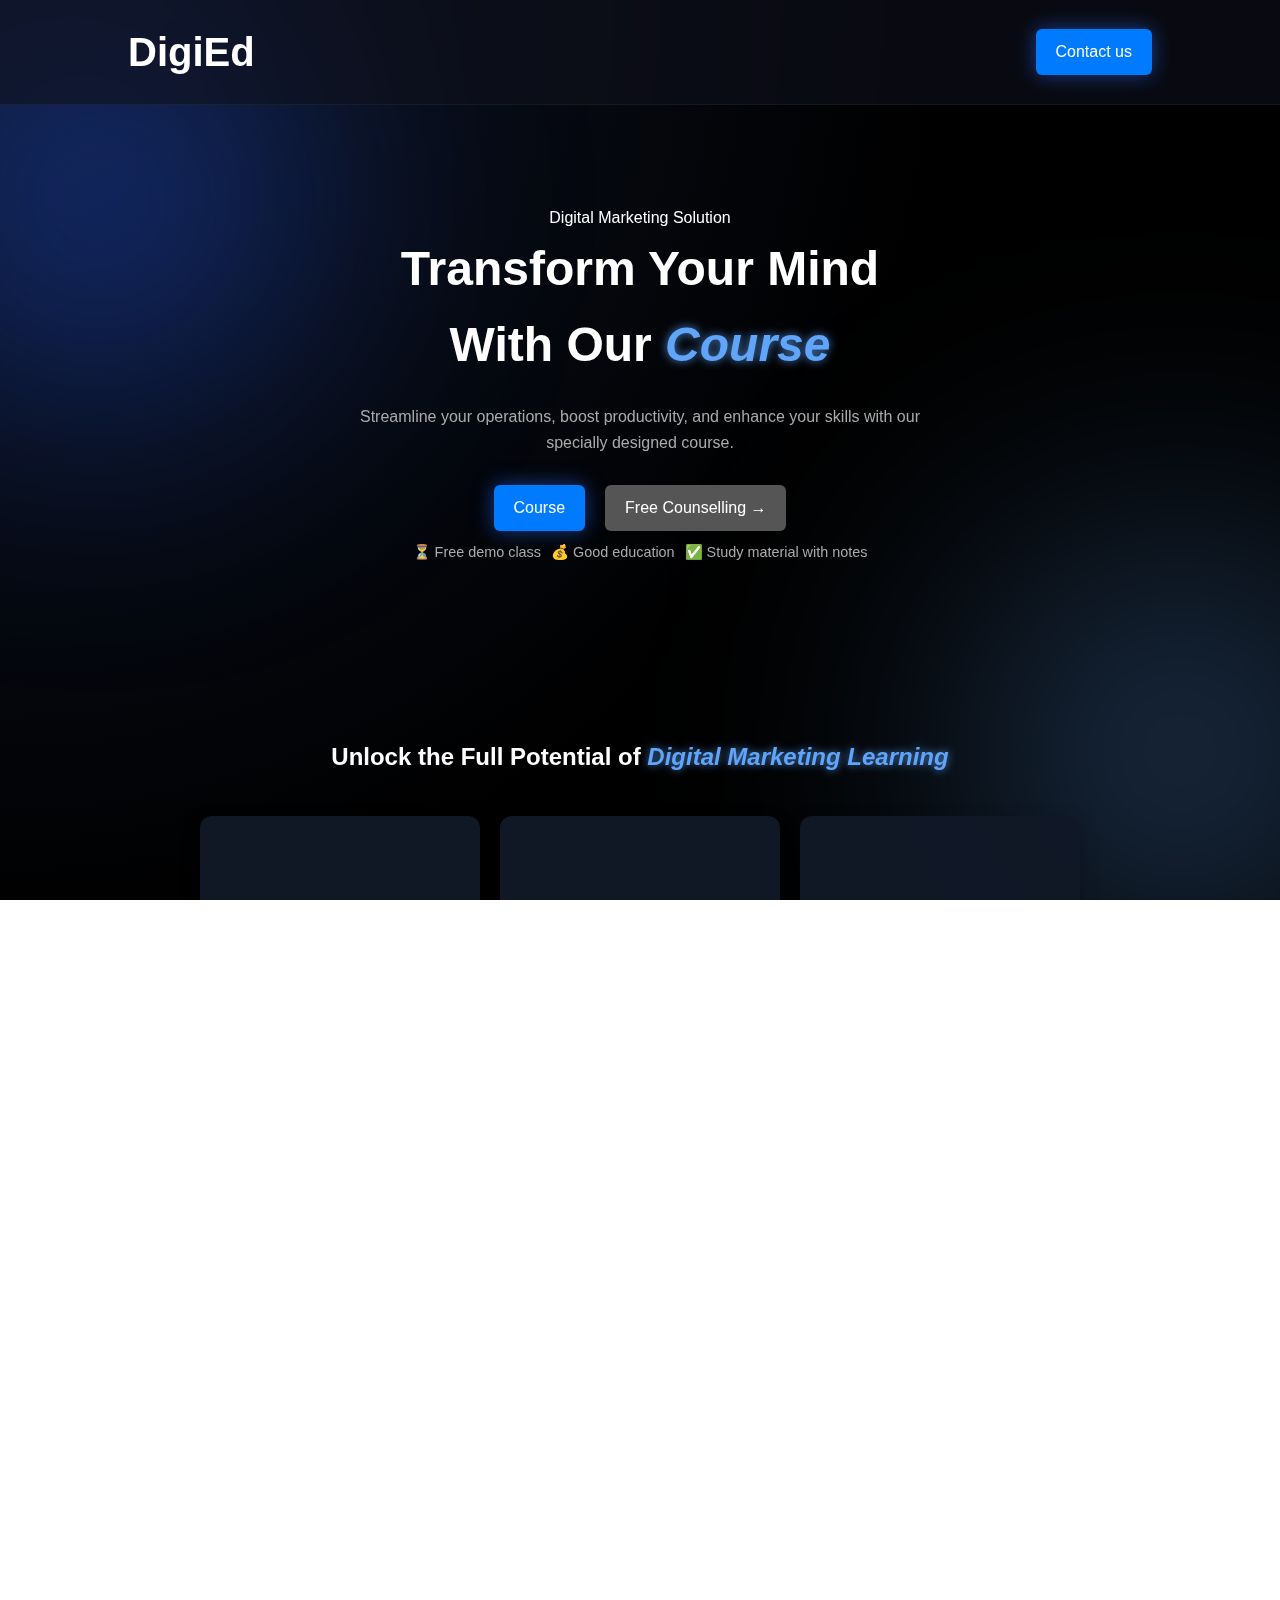
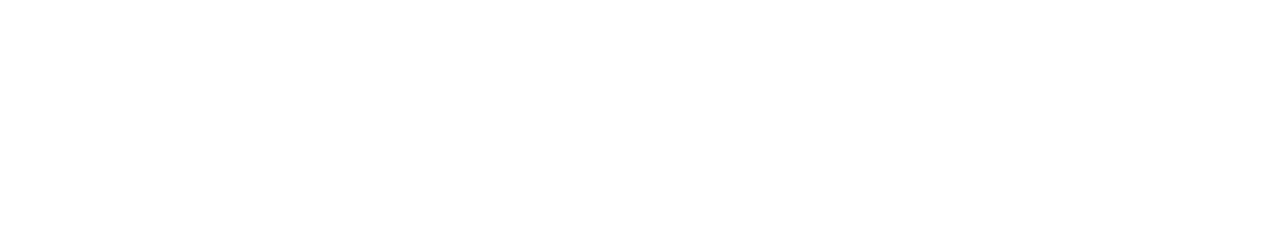
<file: index.html>
<!DOCTYPE html>
<html lang="en">
<head>
<meta charset="UTF-8">
<meta name="viewport" content="width=device-width, initial-scale=1.0">
<title>DigiEd</title>
<link rel="stylesheet" href="style.css">
</head>
<body>
<!-- Navbar -->
<header class="navbar">
<div class="logo">DigiEd</div>
<nav>
</nav>
<div class="nav-buttons">
<a href="contact.html" class="btn btn-primary">Contact us</a>
</div>
</header>
<!-- Hero Section -->
<section class="hero">
<p class="tag">Digital Marketing Solution</p>
<h1>Transform Your Mind <br> With Our <span>Course</span></h1>
<p class="subtitle">
      Streamline your operations, boost productivity, and enhance your skills 
      with our specially designed course.
</p>
<div class="hero-buttons">
<a href="notes.html" class="btn btn-primary" target="_blank">Course</a>
<a href="Free_Counselling.html" class="btn btn-secondary">Free Counselling →</a>
</div>
<div class="features">
<span>⏳ Free demo class</span>
<span>💰 Good education</span>
<span>✅ Study material with notes</span>
</div>
</section>
</section>
<!-- Companies -->
<section class="companies">
<p> </p> <!-- <p>Course starts at Rs.2999 only.</p> is removed-->
</div>
</section>
<!-- Features -->
<section class="info">
<h2>Unlock the Full Potential of <span>Digital Marketing Learning</span></h2>
  
  <div class="cards">
    
    <!-- Card 1 -->
    <div class="flip-card">
      <div class="flip-card-inner">
        <div class="flip-card-front">
          <h3>The Dream</h3>
        </div>
        <div class="flip-card-back">
          <div class="flip-content">
            <ul style="list-style-type: none; padding-left: 0; max-width: 400px;">
              <li style="margin-bottom: 10px; word-wrap: break-word;">
                Companies, startups, and even international clients are searching for people who can run ads, rank websites, and grow businesses online.
              </li>
              <li style="margin-bottom: 10px; word-wrap: break-word;">
                 Whether you want a job, side-income, or to grow your business — digital marketing is the fastest way to upgrade your career.
              </li>
              <li style="margin-bottom: 10px; word-wrap: break-word;">
                 Learn once. Earn forever.
              </li>
            </ul>
          </div>
        </div>
      </div>
    </div>

    <!-- Card 2 -->
    <div class="flip-card">
      <div class="flip-card-inner">
        <div class="flip-card-front">
          <h3>What You Get</h3>
        </div>
        <div class="flip-card-back">
          <div class="flip-content">
            <ul style="list-style-type: none; padding-left: 0; max-width: 400px;">
              <li style="margin-bottom: 10px;">Job-ready skills → Social Media, Insta Ads, Google Ads, SEO</li>
              <li style="margin-bottom: 10px;">Real projects → Campaigns to show employers</li>
              <li style="margin-bottom: 10px;">100% practical learning → No boring theory</li>
              <li style="margin-bottom: 10px;">Certificate → DigiEd Certificate</li>
              <li style="margin-bottom: 10px;">Job & freelance support → Resume, interview prep, client pitching</li>
            </ul>
          </div>
        </div>
      </div>
    </div>

    <!-- Card 3 -->
    <div class="flip-card">
      <div class="flip-card-inner">
        <div class="flip-card-front">
          <h3>Success Stories</h3>
        </div>
        <div class="flip-card-back">
          <div class="flip-content">
            <ul style="list-style-type: none; padding-left: 0; max-width: 400px;">
              <li style="margin-bottom: 10px;">“From ₹12k to ₹42k: How Mehul got a job in 2 months”</li>
              <li style="margin-bottom: 10px;">“Anjali works with a US client from home — earning in dollars”</li>
              <li style="margin-bottom: 10px;">“Arjun runs Insta ads for 5 businesses & makes more than his old salary”</li>
              <li style="margin-bottom: 10px;">Your story could be next.</li>
            </ul>
          </div>
        </div>
      </div>
    </div>

  </div>
</section>


<script>
  // Flip on tap for mobile
  document.querySelectorAll('.flip-card').forEach(card => {
    card.addEventListener('click', () => {
      card.classList.toggle('active');
    });
  });
</script>
</body>
</html>


<!-- Course Section -->
<section class="checkout-section">
  <h2>Enroll in Our Course</h2>
  <p>Get access to our Digital Marketing course.</p>
  <p>Get first Demo Class Free.</p>

  <!-- Enroll Button -->
  <button class="btn btn-primary" onclick="window.location.href='Enroll_now.html'">
    Enroll Now
  </button>
</section>

<script>
function showGpayDetails(btn) {
 btn.style.display = "none"; // hide the Pay Now button
 document.getElementById("gpayDetails").style.display = "block"; // show GPay details
}
</script>
</body>
<!-- Hidden checkout box -->
<!-- <div class="checkout-box" id="checkoutBox" style="display:none;">
<h3>Payment</h3>
<p>Click the button below to pay via GPay:</p>
Direct UPI Link for Google Pay -->
<!-- <a href="upi://pay?pa=7305510181@okaxis&pn=DigiEd&am=2999&cu=INR">
<button class="btn btn-primary" id="payNowBtn">Pay Now</button>
</a>
</div> -->
<!----now payment section added here //chirag-->
<!-- Checkout Box -->
<!-- <div class="checkout-box" id="checkoutBox" style="display:none; background:#0a1438; color:#fff; padding:20px; border-radius:12px; max-width:400px; margin:auto; text-align:center;">
  <h3>Payment</h3>
  <p>Click the button below to pay via GPay:</p>
  <button class="btn btn-primary" id="payNowBtn" onclick=showGpayDetails >Pay Now</button>
</div> -->

<!-- Payment Popup (Modal) -->
<div id="paymentPopup" style="display:none; position:fixed; top:0; left:0; width:100%; height:100%; background:rgba(0,0,0,0.7); backdrop-filter: blur(5px); z-index:1000; justify-content:center; align-items:center;">
  <div style="background:#111c44; color:#fff; padding:30px; border-radius:15px; width:90%; max-width:400px; text-align:center; box-shadow:0 0 20px rgba(0,0,0,0.5);">
    <h2>Confirm Payment</h2>
    <p>You will be redirected to <b>Google Pay</b> to pay:</p>
    <h3 style="color:#4cafef;">₹2999</h3>
    <p>UPI ID: <b>7305510181@okaxis</b></p>
    <div style="margin-top:20px;">
      <button onclick="proceedPayment()" style="padding:10px 20px; background:linear-gradient(90deg,#4facfe,#00f2fe); border:none; border-radius:8px; color:#fff; font-weight:bold; cursor:pointer;">Proceed</button>
      <button onclick="closePopup()" style="padding:10px 20px; background:#333; border:none; border-radius:8px; color:#fff; margin-left:10px; cursor:pointer;">Cancel</button>
    </div>
  </div>
</div>

<script>
  const payNowBtn = document.getElementById("payNowBtn");
  const popup = document.getElementById("paymentPopup");

  payNowBtn.addEventListener("click", function () {
    popup.style.display = "flex";
  });

  function closePopup() {
    popup.style.display = "none";
  }

  function proceedPayment() {
    // Redirect to UPI Link
    window.location.href = "upi://pay?pa=7305510181@okaxis&pn=DigiEd&am=2999&cu=INR";
  }
</script>
<!----new payment section ended here with js script //chirag-->
</div>
</section>
</div>
</section>
<script src="script.js"></script>
<!-- Footer -->
<footer class="footer">
<div class="footer-container">
<!-- Company Info -->
<div class="footer-about">
<h3>DigiEd</h3>
<p>
        Transforming businesses with new Digital Marketing Solution.  
        Streamline operations, boost productivity, and grow faster.
</p>
</div>
<!-- Contact -->
<div class="footer-contact">
<!-- <h4>Contact Us</h4>
<p>Email: support@equinox.com</p>
<p>Phone: +91 7305510181</p>
<p>Location: Delhi, India</p> -->
</div>
<!-- Social -->
<div class="footer-social">
</div>
</div>
<div class="footer-bottom">
<p>© 2025 DigiEd. All Rights Reserved. | <a href="privacy-policy.html">Privacy Policy</a></p>
</div>
</footer>
<script>
function showCheckout() {
 document.getElementById("checkoutBox").style.display = "block";
}
function showGpay() {
 document.getElementById("gpayNumber").style.display = "block";
}
</script>
 <!-- Payment Popup -->
<div id="paymentPopup" class="popup">
<div class="popup-content">
<span class="close-btn" onclick="closePopup()">&times;</span>
<h3>Pay via GPay</h3>
<p>📱 GPay Number: <b>+91 7305510181</b></p>
<a href="upi://pay?pa=7305510181@okaxis&pn=DigiEd&am=2999&cu=INR">
<button class="btn btn-secondary">Open in GPay</button>
</a>
</div>
</a>
</div>
</div>
</body>
</html>
</file>
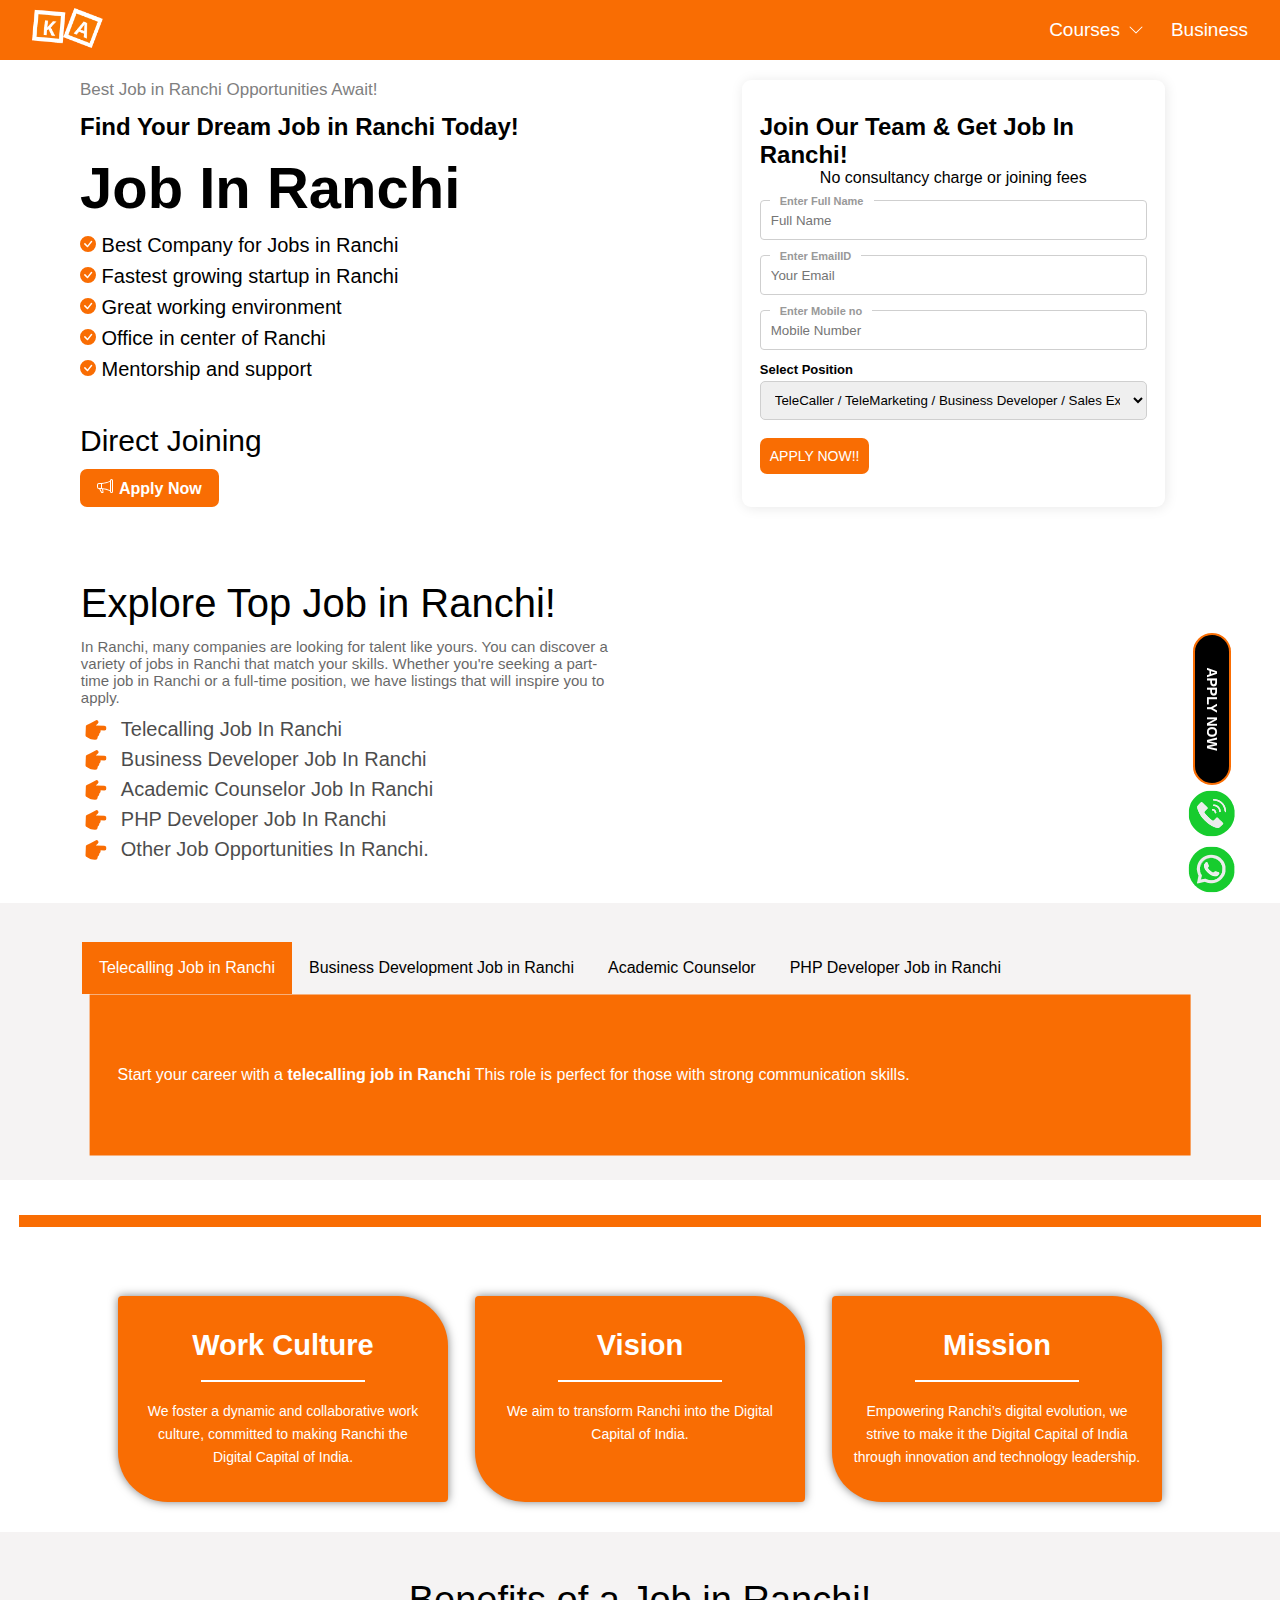
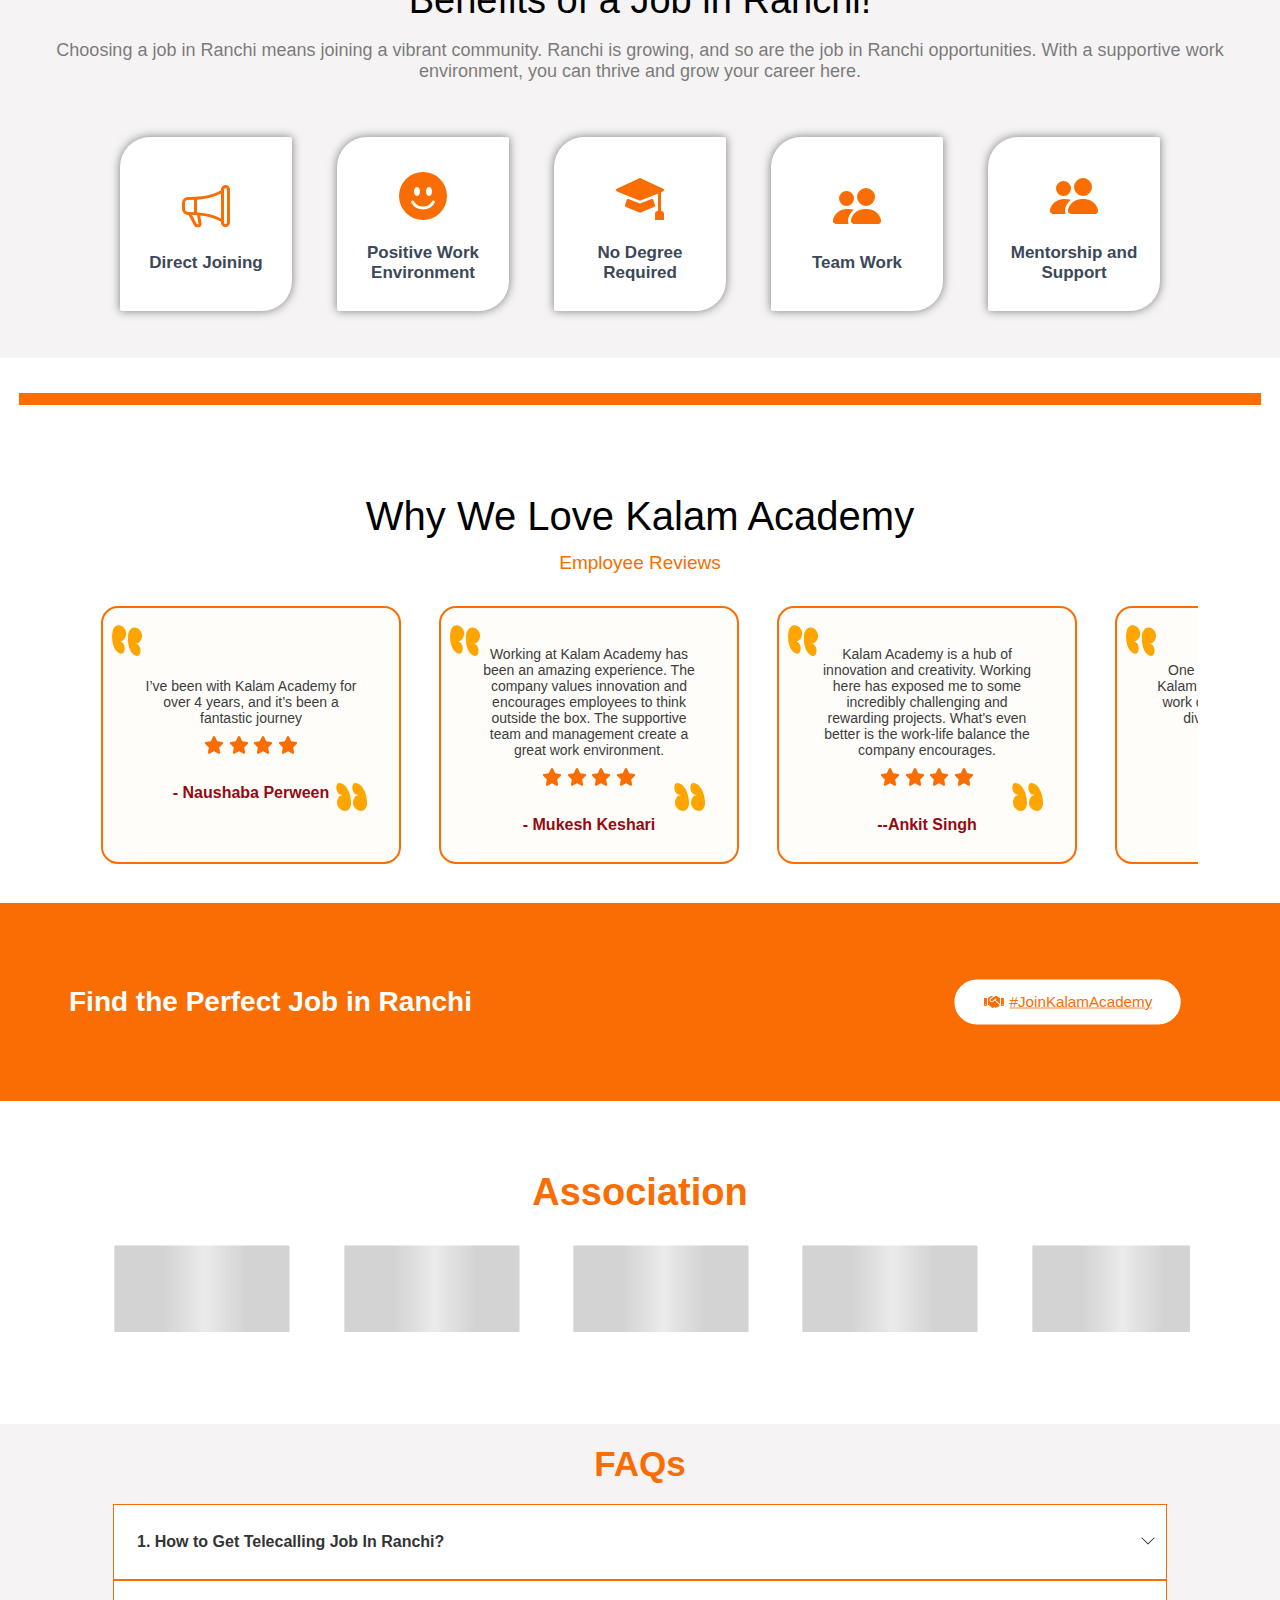
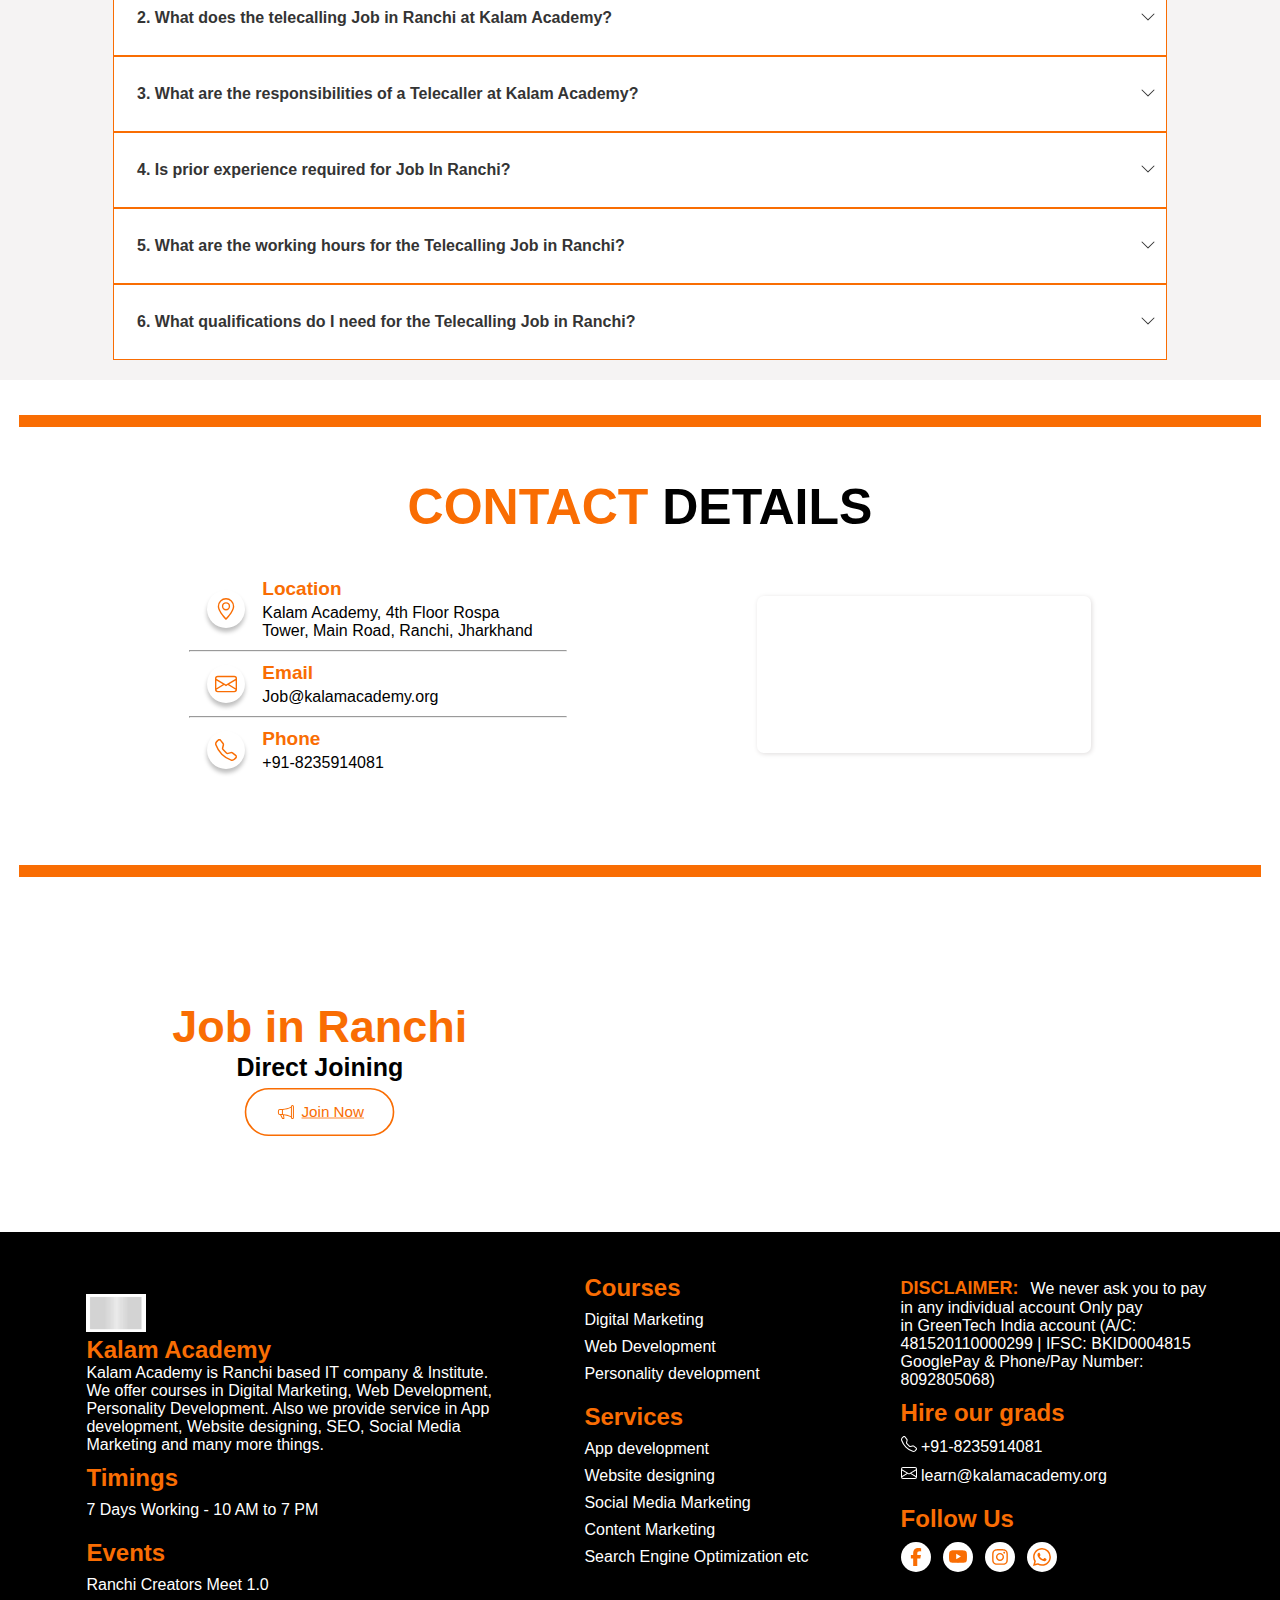
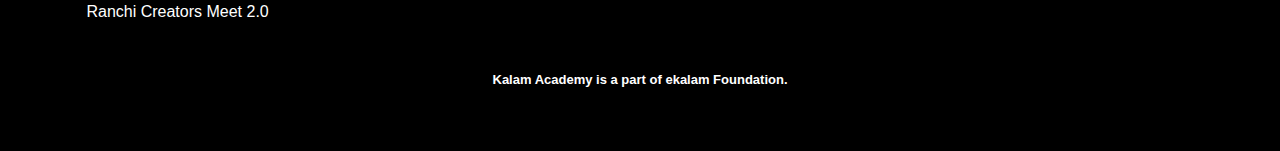
<file: best-job-in-ranchi/index.html>
<!DOCTYPE html>
<html lang="en">

<!-- Mirrored from www.kalamacademy.org/best-job-in-ranchi/ by HTTrack Website Copier/3.x [XR&CO'2014], Sat, 02 Aug 2025 18:22:44 GMT -->
<head>
    <meta charset="UTF-8">
    <meta name="viewport" content="width=device-width, initial-scale=1.0">
    <title>Job in Ranchi | 250+ Jobs for Freshers (Direct Joining)</title>
   <meta name="title" content="Job in Ranchi | 250+ Jobs for Freshers (Direct Joining)" />
   <meta name="keywords" content="Job in Ranchi">
	<meta name="description" content="Job in Ranchi? We are hiring for: Telecalling Job in Ranchi Business developer Job in Ranchi Academic Counselor Job in Ranchi PHP Developer Job in Ranchi Other Kind of Job in Ranchi" />
    <link rel="icon" type="image/x-icon" href="../Assests/img/kalam_header_logo.png">
    <link rel="preload" href="index.css" as="style" onload="this.onload=null;this.rel='stylesheet'">
      <noscript><link rel="stylesheet" href="index.css"></noscript>
    <link rel="stylesheet" href="index.css">
    <link rel="dns-prefetch" href="https://fonts.googleapis.com/">
    <link rel="dns-prefetch" href="https://fonts.gstatic.com/" crossorigin>
    <link rel="dns-prefetch" href="https://fonts.googleapis.com/css2?family=DM+Sans:ital,opsz,wght@0,9..40,100..1000;1,9..40,100..1000&amp;display=swap" rel="stylesheet">
    <script src="https://www.youtube.com/iframe_api" defer></script>
    <script type="application/ld+json">
    {
      "@context" : "https://schema.org/",
      "@type" : "JobPosting",
      "title" : "Job In Ranchi",
      "description" : "<p>Best job in Ranchi opportunities await! Apply for top jobs in Ranchi today @ Kalam Academy Ranchi.</p>",
      "identifier": {
        "@type": "PropertyValue",
        "name": "Kalam Academy",
        "value": "1234567"
      },
      "datePosted" : "2024-10-25",
      "validThrough" : "2024-11-25",
      "employmentType" : "Full Time",
      "hiringOrganization" : {
        "@type" : "Organization",
        "name" : "Kalam Academy",
        "sameAs" : "https://kalamacademy.org/job-in-ranchi/",
        "logo" : "https://kalamacademy.org/Assests/img/kalam_header_logo.png"
      },
      "jobLocation": {
      "@type": "Place",
        "address": {
        "@type": "PostalAddress",
        "streetAddress": "Kalam Academy 4th floor Roshpa Tower Main Road Ranchi",
        "addressLocality": "Main Road",
        "addressRegion": "Ranchi",
        "postalCode": "834001",
        "addressCountry": "IN"
        }
      },
      "baseSalary": {
        "@type": "MonetaryAmount",
        "currency": "INR",
        "value": {
          "@type": "QuantitativeValue",
          "minValue": "8500",
          "maxValue": "35600",
          "unitText": "Monthly"
        }
      }
    }
    </script>

    
    <script type="application/ld+json">
    {
      "@context" : "https://schema.org/",
      "@type" : "JobPosting",
      "title" : "Tele Caller Job In Ranchi",
      "description" : "Looking for telecaller jobs in Ranchi? Join our dynamic team at Kalam Academy and engage in meaningful work helping clients understand our services. We’re hiring motivated individuals with strong communication skills who are eager to grow in a supportive environment. Apply today for a rewarding telecalling role with competitive pay, career development opportunities, and a chance to make a difference.",
      "identifier": {
        "@type": "PropertyValue",
        "name": "Kalam Academy",
        "value": "1234567"
      },
      "datePosted" : "2024-10-25",
      "validThrough" : "2024-11-25",
      "employmentType" : "Full Time",
      "hiringOrganization" : {
        "@type" : "Organization",
        "name" : "Kalam Academy",
        "sameAs" : "https://kalamacademy.org/job-in-ranchi/",
        "logo" : "https://kalamacademy.org/Assests/img/kalam_header_logo.png"
      },
      "jobLocation": {
      "@type": "Place",
        "address": {
        "@type": "PostalAddress",
        "streetAddress": "Kalam Academy 4th floor Roshpa Tower Main Road Ranchi",
        "addressLocality": "Main Road",
        "addressRegion": "Ranchi",
        "postalCode": "834001",
        "addressCountry": "IN"
        }
      },
      "baseSalary": {
        "@type": "MonetaryAmount",
        "currency": "INR",
        "value": {
          "@type": "QuantitativeValue",
          "minValue": "8000",
          "maxValue": "36500",
          "unitText": "Monthly"
        }
      }
    }
    </script>
    
     <script type="application/ld+json">
    {
      "@context" : "https://schema.org/",
      "@type" : "JobPosting",
      "title" : "Receptionist Job in Ranchi",
      "description" : "Explore rewarding receptionist jobs in Ranchi with Kalam Academy. We’re looking for friendly, organized, and dedicated individuals to manage front desk duties and provide excellent customer service. If you have strong communication skills and enjoy interacting with people, apply now to join a growing team with opportunities for career advancement. Discover a fulfilling receptionist role in Ranchi with competitive pay and a supportive work environment.",
      "identifier": {
        "@type": "PropertyValue",
        "name": "Kalam Academy",
        "value": "1234567"
      },
      "datePosted" : "2024-10-25",
      "validThrough" : "2024-11-25",
      "employmentType" : "Full Time",
      "hiringOrganization" : {
        "@type" : "Organization",
        "name" : "Kalam Academy",
        "sameAs" : "https://kalamacademy.org/job-in-ranchi/",
        "logo" : "https://kalamacademy.org/Assests/img/kalam_header_logo.png"
      },
      "jobLocation": {
      "@type": "Place",
        "address": {
        "@type": "PostalAddress",
        "streetAddress": "Kalam Academy 4th floor Roshpa Tower Main Road Ranchi",
        "addressLocality": "Main Road",
        "addressRegion": "Ranchi",
        "postalCode": "834001",
        "addressCountry": "IN"
        }
      },
      "baseSalary": {
        "@type": "MonetaryAmount",
        "currency": "INR",
        "value": {
          "@type": "QuantitativeValue",
          "minValue": "8000",
          "maxValue": "15000",
          "unitText": "Monthly"
        }
      }
    }
    </script>
    
     <script type="application/ld+json">
    {
      "@context" : "https://schema.org/",
      "@type" : "JobPosting",
      "title" : "Admission counselor jobs in Ranchi",
      "description" : "Explore rewarding receptionist jobs in Ranchi with Kalam Academy. We’re looking for friendly, organized, and dedicated individuals to manage front desk duties and provide excellent customer service. If you have strong communication skills and enjoy interacting with people, apply now to join a growing team with opportunities for career advancement. Discover a fulfilling receptionist role in Ranchi with competitive pay and a supportive work environment.",
      "identifier": {
        "@type": "PropertyValue",
        "name": "Kalam Academy",
        "value": "1234567"
      },
      "datePosted" : "2024-10-25",
      "validThrough" : "2024-11-25",
      "employmentType" : "Full Time",
      "hiringOrganization" : {
        "@type" : "Organization",
        "name" : "Kalam Academy",
        "sameAs" : "https://kalamacademy.org/job-in-ranchi/",
        "logo" : "https://kalamacademy.org/Assests/img/kalam_header_logo.png"
      },
      "jobLocation": {
      "@type": "Place",
        "address": {
        "@type": "PostalAddress",
        "streetAddress": "Kalam Academy 4th floor Roshpa Tower Main Road Ranchi",
        "addressLocality": "Main Road",
        "addressRegion": "Ranchi",
        "postalCode": "834001",
        "addressCountry": "IN"
        }
      },
      "baseSalary": {
        "@type": "MonetaryAmount",
        "currency": "INR",
        "value": {
          "@type": "QuantitativeValue",
          "minValue": "8000",
          "maxValue": "20000",
          "unitText": "Monthly"
        }
      }
    }
    </script>
    
    
  </head>
<body>
    <div class="main">
      <div class="kalam_navbar">
        <div class="kalam_nav1">
          <a aria-label="ancor_page" href="../index.html"><img class="" loading="lazy" decoding="async" src="../Assests/img/kalam_header_logo.png" data-src="../Assests/img/kalam_header_logo.png" alt="Best Web Development Course In Ranchi"></a> 
        </div>
        <div class="kalam_nav2">
              <div class="dropdown nav1">
                <button class="dropbtn">Courses <svg xmlns="http://www.w3.org/2000/svg" width="16" height="16" fill="currentColor" class="bi bi-chevron-down" viewBox="0 0 16 16">
                  <path fill-rule="evenodd" d="M1.646 4.646a.5.5 0 0 1 .708 0L8 10.293l5.646-5.647a.5.5 0 0 1 .708.708l-6 6a.5.5 0 0 1-.708 0l-6-6a.5.5 0 0 1 0-.708"></path>
                </svg></button>
                <div class="dropdown-content">
                  <a aria-label="ancor_page" href="../web-development-course-in-ranchi/index.html">Web development</a>
                  <a aria-label="ancor_page" href="../digital-marketing-course-in-ranchi/index.html">Digital marketing</a>
                </div>
              </div>
            <a aria-label="ancor_page" href="../business/index.html">Business</a>
           
        </div>
    </div>
                
        <div class="first_hero_content" >
          <div class="first_left_hero">
            <small>Best Job in Ranchi Opportunities Await!</small>
            <h3> Find Your Dream Job in Ranchi Today!</h3>
            <h1>Job In Ranchi</h1>
            <div class="left-center-sec">
              <p><svg xmlns="http://www.w3.org/2000/svg" width="16" height="16" fill="currentColor" class="bi bi-check-circle-fill" viewBox="0 0 16 16">
                  <path d="M16 8A8 8 0 1 1 0 8a8 8 0 0 1 16 0m-3.97-3.03a.75.75 0 0 0-1.08.022L7.477 9.417 5.384 7.323a.75.75 0 0 0-1.06 1.06L6.97 11.03a.75.75 0 0 0 1.079-.02l3.992-4.99a.75.75 0 0 0-.01-1.05z"/>
                </svg> Best Company for Jobs in Ranchi</p>
                          <p><svg xmlns="http://www.w3.org/2000/svg" width="16" height="16" fill="currentColor" class="bi bi-check-circle-fill" viewBox="0 0 16 16">
                  <path d="M16 8A8 8 0 1 1 0 8a8 8 0 0 1 16 0m-3.97-3.03a.75.75 0 0 0-1.08.022L7.477 9.417 5.384 7.323a.75.75 0 0 0-1.06 1.06L6.97 11.03a.75.75 0 0 0 1.079-.02l3.992-4.99a.75.75 0 0 0-.01-1.05z"/>
                </svg> Fastest growing startup in Ranchi</p>
                          <p><svg xmlns="http://www.w3.org/2000/svg" width="16" height="16" fill="currentColor" class="bi bi-check-circle-fill" viewBox="0 0 16 16">
                  <path d="M16 8A8 8 0 1 1 0 8a8 8 0 0 1 16 0m-3.97-3.03a.75.75 0 0 0-1.08.022L7.477 9.417 5.384 7.323a.75.75 0 0 0-1.06 1.06L6.97 11.03a.75.75 0 0 0 1.079-.02l3.992-4.99a.75.75 0 0 0-.01-1.05z"/>
                </svg> Great working environment</p>
                          <p><svg xmlns="http://www.w3.org/2000/svg" width="16" height="16" fill="currentColor" class="bi bi-check-circle-fill" viewBox="0 0 16 16">
                  <path d="M16 8A8 8 0 1 1 0 8a8 8 0 0 1 16 0m-3.97-3.03a.75.75 0 0 0-1.08.022L7.477 9.417 5.384 7.323a.75.75 0 0 0-1.06 1.06L6.97 11.03a.75.75 0 0 0 1.079-.02l3.992-4.99a.75.75 0 0 0-.01-1.05z"/>
                </svg> Office in center of Ranchi</p>
                          <p><svg xmlns="http://www.w3.org/2000/svg" width="16" height="16" fill="currentColor" class="bi bi-check-circle-fill" viewBox="0 0 16 16">
                  <path d="M16 8A8 8 0 1 1 0 8a8 8 0 0 1 16 0m-3.97-3.03a.75.75 0 0 0-1.08.022L7.477 9.417 5.384 7.323a.75.75 0 0 0-1.06 1.06L6.97 11.03a.75.75 0 0 0 1.079-.02l3.992-4.99a.75.75 0 0 0-.01-1.05z"/>
                </svg> Mentorship and support</p> 
            </div>
            <div class="left_bottom_last_sec">
              <h2>Direct Joining</h2>
              <a href="#job-in-ranchi"><svg xmlns="http://www.w3.org/2000/svg" width="16" height="16" fill="currentColor" class="bi bi-megaphone" viewBox="0 0 16 16">
                <path d="M13 2.5a1.5 1.5 0 0 1 3 0v11a1.5 1.5 0 0 1-3 0v-.214c-2.162-1.241-4.49-1.843-6.912-2.083l.405 2.712A1 1 0 0 1 5.51 15.1h-.548a1 1 0 0 1-.916-.599l-1.85-3.49-.202-.003A2.014 2.014 0 0 1 0 9V7a2.02 2.02 0 0 1 1.992-2.013 75 75 0 0 0 2.483-.075c3.043-.154 6.148-.849 8.525-2.199zm1 0v11a.5.5 0 0 0 1 0v-11a.5.5 0 0 0-1 0m-1 1.35c-2.344 1.205-5.209 1.842-8 2.033v4.233q.27.015.537.036c2.568.189 5.093.744 7.463 1.993zm-9 6.215v-4.13a95 95 0 0 1-1.992.052A1.02 1.02 0 0 0 1 7v2c0 .55.448 1.002 1.006 1.009A61 61 0 0 1 4 10.065m-.657.975 1.609 3.037.01.024h.548l-.002-.014-.443-2.966a68 68 0 0 0-1.722-.082z"/>
              </svg>Apply Now</a>
            </div>
          </div>
          <div id="job-in-ranchi"></div>
          <div class="first_right_hero">
            <h2>Join Our Team & Get Job In Ranchi!</h2>
            <p>No consultancy charge or joining fees</p>
            <form id="frm_job">
              <div class="right_form_inp form-item">
                <input type="text" id="full_name" placeholder="Full Name">
                <label for="full_name">Enter Full Name</label>
              </div>
              <div class="right_form_inp form-item">
                <input type="email" id="User_Email" placeholder="Your Email">
                <label for="User_Email">Enter EmailID</label>
              </div>
              <div class="right_form_inp form-item">
                <input type="text" id="User_Phone" placeholder="Mobile Number">
                <label for="User_Phone">Enter Mobile no</label>
              </div>
              <div class="right_form_inp select_form">
                <label for="post">Select Position</label>
                <select id="job_post">
                      <option value="TeleCaller  TeleMarketing  Business Developer  Sales Executive" selected="selected">TeleCaller / TeleMarketing / Business Developer / Sales Executive</option>                          
                      <option value="Team Leader  Call Quality Analyst">Team Leader / Call Quality Analyst</option>                          
                      <option value="Sr PHP Developer / Jr PHP Developer / Intern PHP Developer">Sr PHP Developer / Jr PHP Developer / Intern PHP Developer</option>                          
                      <option value="Female Receptionist  Female Academic Counsellor  Female Front Office Executive ">Female Receptionist / Female Academic Counsellor / Female Front Office Executive </option>                        
                      <option value="Other Office Job ">Other Office Job </option>            
                </select>
              </div>
              <div class="right_form_btn">
                <button type="submit" id="frmButton">APPLY NOW!!</button>
              </div>
            </form>
          </div>
        </div>
        <div class="second_info_section">
          <div class="second_info_left">
            <h2>Explore Top Job in Ranchi!</h2>
            <h3>In Ranchi, many companies are looking for talent like yours. You can discover a variety of <b>jobs in Ranchi</b> that match your skills. Whether you're seeking a part-time <b>job in Ranchi</b> or a full-time position, we have listings that will inspire you to apply.</h3>
            <div class="second_info_item">
              <div class="second_info_item1">
                <svg xmlns="http://www.w3.org/2000/svg" width="16" height="16" fill="currentColor" class="bi bi-hand-index-thumb-fill" viewBox="0 0 16 16">
                  <path d="M8.5 1.75v2.716l.047-.002c.312-.012.742-.016 1.051.046.28.056.543.18.738.288.273.152.456.385.56.642l.132-.012c.312-.024.794-.038 1.158.108.37.148.689.487.88.716q.113.137.195.248h.582a2 2 0 0 1 1.99 2.199l-.272 2.715a3.5 3.5 0 0 1-.444 1.389l-1.395 2.441A1.5 1.5 0 0 1 12.42 16H6.118a1.5 1.5 0 0 1-1.342-.83l-1.215-2.43L1.07 8.589a1.517 1.517 0 0 1 2.373-1.852L5 8.293V1.75a1.75 1.75 0 0 1 3.5 0"/>
                </svg>
                <p>Telecalling Job in Ranchi</p>
              </div>
              <div class="second_info_item1">
                <svg xmlns="http://www.w3.org/2000/svg" width="16" height="16" fill="currentColor" class="bi bi-hand-index-thumb-fill" viewBox="0 0 16 16">
                  <path d="M8.5 1.75v2.716l.047-.002c.312-.012.742-.016 1.051.046.28.056.543.18.738.288.273.152.456.385.56.642l.132-.012c.312-.024.794-.038 1.158.108.37.148.689.487.88.716q.113.137.195.248h.582a2 2 0 0 1 1.99 2.199l-.272 2.715a3.5 3.5 0 0 1-.444 1.389l-1.395 2.441A1.5 1.5 0 0 1 12.42 16H6.118a1.5 1.5 0 0 1-1.342-.83l-1.215-2.43L1.07 8.589a1.517 1.517 0 0 1 2.373-1.852L5 8.293V1.75a1.75 1.75 0 0 1 3.5 0"/>
                </svg>
                <p>Business developer Job in Ranchi</p>
              </div>
              <div class="second_info_item1">
                <svg xmlns="http://www.w3.org/2000/svg" width="16" height="16" fill="currentColor" class="bi bi-hand-index-thumb-fill" viewBox="0 0 16 16">
                  <path d="M8.5 1.75v2.716l.047-.002c.312-.012.742-.016 1.051.046.28.056.543.18.738.288.273.152.456.385.56.642l.132-.012c.312-.024.794-.038 1.158.108.37.148.689.487.88.716q.113.137.195.248h.582a2 2 0 0 1 1.99 2.199l-.272 2.715a3.5 3.5 0 0 1-.444 1.389l-1.395 2.441A1.5 1.5 0 0 1 12.42 16H6.118a1.5 1.5 0 0 1-1.342-.83l-1.215-2.43L1.07 8.589a1.517 1.517 0 0 1 2.373-1.852L5 8.293V1.75a1.75 1.75 0 0 1 3.5 0"/>
                </svg>
                <p>Academic Counselor Job in Ranchi</p>
              </div>
              <div class="second_info_item1">
                <svg xmlns="http://www.w3.org/2000/svg" width="16" height="16" fill="currentColor" class="bi bi-hand-index-thumb-fill" viewBox="0 0 16 16">
                <path d="M8.5 1.75v2.716l.047-.002c.312-.012.742-.016 1.051.046.28.056.543.18.738.288.273.152.456.385.56.642l.132-.012c.312-.024.794-.038 1.158.108.37.148.689.487.88.716q.113.137.195.248h.582a2 2 0 0 1 1.99 2.199l-.272 2.715a3.5 3.5 0 0 1-.444 1.389l-1.395 2.441A1.5 1.5 0 0 1 12.42 16H6.118a1.5 1.5 0 0 1-1.342-.83l-1.215-2.43L1.07 8.589a1.517 1.517 0 0 1 2.373-1.852L5 8.293V1.75a1.75 1.75 0 0 1 3.5 0"/>
              </svg>
                <p>PHP Developer Job in Ranchi</p>
              </div>
              <div class="second_info_item1">
                <svg xmlns="http://www.w3.org/2000/svg" width="16" height="16" fill="currentColor" class="bi bi-hand-index-thumb-fill" viewBox="0 0 16 16">
                  <path d="M8.5 1.75v2.716l.047-.002c.312-.012.742-.016 1.051.046.28.056.543.18.738.288.273.152.456.385.56.642l.132-.012c.312-.024.794-.038 1.158.108.37.148.689.487.88.716q.113.137.195.248h.582a2 2 0 0 1 1.99 2.199l-.272 2.715a3.5 3.5 0 0 1-.444 1.389l-1.395 2.441A1.5 1.5 0 0 1 12.42 16H6.118a1.5 1.5 0 0 1-1.342-.83l-1.215-2.43L1.07 8.589a1.517 1.517 0 0 1 2.373-1.852L5 8.293V1.75a1.75 1.75 0 0 1 3.5 0"/>
                </svg>
                <p>Other Job Opportunities in Ranchi.</p>
              </div>
            </div>
          </div>
          <div class="second_info_right">
            <div id="player1"></div>
            <!-- <iframe width="560" height="315" src="https://www.youtube.com/embed/Qb-K8XaC6FM?si=QdqdblxEy9GA9WEQ" title="YouTube video player" frameborder="0" allow="accelerometer; autoplay; clipboard-write; encrypted-media; gyroscope; picture-in-picture; web-share" referrerpolicy="strict-origin-when-cross-origin" allowfullscreen></iframe> -->
          </div>
        </div>
        <div class="third_info_section">
          <div class="third_info_tabs">
            <input type="radio" id="tab1" name="tab-group" checked>
            <label for="tab1">Telecalling Job in Ranchi</label>
            <div class="tab_item tab_item1">
              <p>
                Start your career with a <b>telecalling job in Ranchi</b> This role is perfect for those with strong communication skills.
              </p>
            </div>
          </div>
          <div class="third_info_tabs">
            <input type="radio" id="tab2" name="tab-group">
            <label for="tab2">Business Development Job in Ranchi</label>
            <div class="tab_item tab_item2">
              <p>Become a Business Developer and contribute to our growth. A <b>business development job in Ranchi</b> is waiting for you!</p>
            </div>
          </div>
          <div class="third_info_tabs">
            <input type="radio" id="tab3" name="tab-group">
            <label for="tab3">Academic Counselor</label>
            <div class="tab_item tab_item3">
              <p>Do you believe in the power of education and mentorship?</p>
            </div>
          </div>
          <div class="third_info_tabs">
            <input type="radio" id="tab4" name="tab-group">
            <label for="tab4">PHP Developer Job in Ranchi</label>
            <div class="tab_item tab_item4">
              <p>If you’re skilled in programming, a <b>PHP developer job in Ranchi</b> is an excellent opportunity to showcase your talent.</p>
            </div>
          </div>
        </div>
        <div class="rectangle"></div>
        <div class="fourth_info_section">
          <div class="fourth_info_box">
            <h2>Work Culture</h2>
            <div class="line"></div>
            <p>We foster a dynamic and collaborative work culture, committed to making Ranchi the Digital Capital of India.</p>
          </div>
          <div class="fourth_info_box">
            <h2>Vision</h2>
            <div class="line"></div>
            <p>We aim to transform Ranchi into the Digital Capital of India.</p>
          </div>
          <div class="fourth_info_box">
            <h2>Mission</h2>
            <div class="line"></div>
            <p>Empowering Ranchi’s digital evolution, we strive to make it the Digital Capital of India through innovation and technology leadership.</p>
          </div>
        </div>
        <div class="fifth_info_section">
          <h2>Benefits of a Job in Ranchi!</h2>
          <h3>Choosing a <b>job in Ranchi</b> means joining a vibrant community. Ranchi is growing, and so are the <b>job in Ranchi</b> opportunities. With a supportive work environment, you can thrive and grow your career here.
          </h3>
       
          <div class="fifth_info_box_section">
            <div class="fifth_info_box">
              <svg xmlns="http://www.w3.org/2000/svg" width="16" height="16" fill="currentColor" class="bi bi-megaphone" viewBox="0 0 16 16">
                <path d="M13 2.5a1.5 1.5 0 0 1 3 0v11a1.5 1.5 0 0 1-3 0v-.214c-2.162-1.241-4.49-1.843-6.912-2.083l.405 2.712A1 1 0 0 1 5.51 15.1h-.548a1 1 0 0 1-.916-.599l-1.85-3.49-.202-.003A2.014 2.014 0 0 1 0 9V7a2.02 2.02 0 0 1 1.992-2.013 75 75 0 0 0 2.483-.075c3.043-.154 6.148-.849 8.525-2.199zm1 0v11a.5.5 0 0 0 1 0v-11a.5.5 0 0 0-1 0m-1 1.35c-2.344 1.205-5.209 1.842-8 2.033v4.233q.27.015.537.036c2.568.189 5.093.744 7.463 1.993zm-9 6.215v-4.13a95 95 0 0 1-1.992.052A1.02 1.02 0 0 0 1 7v2c0 .55.448 1.002 1.006 1.009A61 61 0 0 1 4 10.065m-.657.975 1.609 3.037.01.024h.548l-.002-.014-.443-2.966a68 68 0 0 0-1.722-.082z"></path>
              </svg>
              <p>Direct Joining</p>
            </div>
            <div class="fifth_info_box">
              <svg xmlns="http://www.w3.org/2000/svg" width="16" height="16" fill="currentColor" class="bi bi-emoji-smile-fill" viewBox="0 0 16 16">
                <path d="M8 16A8 8 0 1 0 8 0a8 8 0 0 0 0 16M7 6.5C7 7.328 6.552 8 6 8s-1-.672-1-1.5S5.448 5 6 5s1 .672 1 1.5M4.285 9.567a.5.5 0 0 1 .683.183A3.5 3.5 0 0 0 8 11.5a3.5 3.5 0 0 0 3.032-1.75.5.5 0 1 1 .866.5A4.5 4.5 0 0 1 8 12.5a4.5 4.5 0 0 1-3.898-2.25.5.5 0 0 1 .183-.683M10 8c-.552 0-1-.672-1-1.5S9.448 5 10 5s1 .672 1 1.5S10.552 8 10 8"/>
              </svg>
              <p>Positive Work Environment</p>
            </div>
            <div class="fifth_info_box">
              <svg xmlns="http://www.w3.org/2000/svg" width="16" height="16" fill="currentColor" class="bi bi-mortarboard-fill" viewBox="0 0 16 16">
                <path d="M8.211 2.047a.5.5 0 0 0-.422 0l-7.5 3.5a.5.5 0 0 0 .025.917l7.5 3a.5.5 0 0 0 .372 0L14 7.14V13a1 1 0 0 0-1 1v2h3v-2a1 1 0 0 0-1-1V6.739l.686-.275a.5.5 0 0 0 .025-.917z"/>
                <path d="M4.176 9.032a.5.5 0 0 0-.656.327l-.5 1.7a.5.5 0 0 0 .294.605l4.5 1.8a.5.5 0 0 0 .372 0l4.5-1.8a.5.5 0 0 0 .294-.605l-.5-1.7a.5.5 0 0 0-.656-.327L8 10.466z"/>
              </svg>
              <p>No Degree Required</p>
            </div>
            <div class="fifth_info_box">
              <svg xmlns="http://www.w3.org/2000/svg" width="16" height="16" fill="currentColor" class="bi bi-people-fill" viewBox="0 0 16 16">
                <path d="M7 14s-1 0-1-1 1-4 5-4 5 3 5 4-1 1-1 1zm4-6a3 3 0 1 0 0-6 3 3 0 0 0 0 6m-5.784 6A2.24 2.24 0 0 1 5 13c0-1.355.68-2.75 1.936-3.72A6.3 6.3 0 0 0 5 9c-4 0-5 3-5 4s1 1 1 1zM4.5 8a2.5 2.5 0 1 0 0-5 2.5 2.5 0 0 0 0 5"/>
              </svg>
              <p>Team Work</p>
            </div>
            <div class="fifth_info_box">
              <svg xmlns="http://www.w3.org/2000/svg" width="16" height="16" fill="currentColor" class="bi bi-people-fill" viewBox="0 0 16 16">
                <path d="M7 14s-1 0-1-1 1-4 5-4 5 3 5 4-1 1-1 1zm4-6a3 3 0 1 0 0-6 3 3 0 0 0 0 6m-5.784 6A2.24 2.24 0 0 1 5 13c0-1.355.68-2.75 1.936-3.72A6.3 6.3 0 0 0 5 9c-4 0-5 3-5 4s1 1 1 1zM4.5 8a2.5 2.5 0 1 0 0-5 2.5 2.5 0 0 0 0 5"/>
              </svg>
              <p>Mentorship and Support</p>
            </div>
          </div>
        </div>
        <div class="rectangle"></div>
        <div class="sixth_info_section">
          <h2>Why We Love Kalam Academy</h2>
          <h3>Employee Reviews</h3>
          <div class="sixth_info_scroller">
         <div class="wrap_scroll">
         <div class="sixth_info_scroll1">
          <svg class="svg_p svg_p1" xmlns="http://www.w3.org/2000/svg" viewBox="0 0 100 100" width="100" height="100">
            <!-- Left quote -->
            <path d="M30,20 C20,20 20,50 40,50 C30,50 25,60 25,70 C25,80 35,90 45,90 C55,90 60,80 60,70 C60,50 50,20 30,20 Z" fill="orange"/>
          
            <!-- Right quote -->
            <path d="M70,20 C60,20 60,50 80,50 C70,50 65,60 65,70 C65,80 75,90 85,90 C95,90 100,80 100,70 C100,50 90,20 70,20 Z" fill="orange"/>
          </svg>
          
          <p>I’ve been with Kalam Academy for over 4 years, and it’s been a fantastic journey</p>         

        <svg class="svg_p svg_p2" xmlns="http://www.w3.org/2000/svg" viewBox="0 0 100 100" width="100" height="100">
          <!-- Left quote -->
          <path d="M30,20 C20,20 20,50 40,50 C30,50 25,60 25,70 C25,80 35,90 45,90 C55,90 60,80 60,70 C60,50 50,20 30,20 Z" fill="orange"/>

          <!-- Right quote -->
          <path d="M70,20 C60,20 60,50 80,50 C70,50 65,60 65,70 C65,80 75,90 85,90 C95,90 100,80 100,70 C100,50 90,20 70,20 Z" fill="orange"/>
        </svg>
        <div class="svg_info">
          <svg xmlns="http://www.w3.org/2000/svg" viewBox="0 0 576 512"><!--!Font Awesome Free 6.6.0 by @fontawesome - https://fontawesome.com License - https://fontawesome.com/license/free Copyright 2024 Fonticons, Inc.--><path d="M316.9 18C311.6 7 300.4 0 288.1 0s-23.4 7-28.8 18L195 150.3 51.4 171.5c-12 1.8-22 10.2-25.7 21.7s-.7 24.2 7.9 32.7L137.8 329 113.2 474.7c-2 12 3 24.2 12.9 31.3s23 8 33.8 2.3l128.3-68.5 128.3 68.5c10.8 5.7 23.9 4.9 33.8-2.3s14.9-19.3 12.9-31.3L438.5 329 542.7 225.9c8.6-8.5 11.7-21.2 7.9-32.7s-13.7-19.9-25.7-21.7L381.2 150.3 316.9 18z"/></svg>
          <svg xmlns="http://www.w3.org/2000/svg" viewBox="0 0 576 512"><!--!Font Awesome Free 6.6.0 by @fontawesome - https://fontawesome.com License - https://fontawesome.com/license/free Copyright 2024 Fonticons, Inc.--><path d="M316.9 18C311.6 7 300.4 0 288.1 0s-23.4 7-28.8 18L195 150.3 51.4 171.5c-12 1.8-22 10.2-25.7 21.7s-.7 24.2 7.9 32.7L137.8 329 113.2 474.7c-2 12 3 24.2 12.9 31.3s23 8 33.8 2.3l128.3-68.5 128.3 68.5c10.8 5.7 23.9 4.9 33.8-2.3s14.9-19.3 12.9-31.3L438.5 329 542.7 225.9c8.6-8.5 11.7-21.2 7.9-32.7s-13.7-19.9-25.7-21.7L381.2 150.3 316.9 18z"/></svg>
          <svg xmlns="http://www.w3.org/2000/svg" viewBox="0 0 576 512"><!--!Font Awesome Free 6.6.0 by @fontawesome - https://fontawesome.com License - https://fontawesome.com/license/free Copyright 2024 Fonticons, Inc.--><path d="M316.9 18C311.6 7 300.4 0 288.1 0s-23.4 7-28.8 18L195 150.3 51.4 171.5c-12 1.8-22 10.2-25.7 21.7s-.7 24.2 7.9 32.7L137.8 329 113.2 474.7c-2 12 3 24.2 12.9 31.3s23 8 33.8 2.3l128.3-68.5 128.3 68.5c10.8 5.7 23.9 4.9 33.8-2.3s14.9-19.3 12.9-31.3L438.5 329 542.7 225.9c8.6-8.5 11.7-21.2 7.9-32.7s-13.7-19.9-25.7-21.7L381.2 150.3 316.9 18z"/></svg>
          <svg xmlns="http://www.w3.org/2000/svg" viewBox="0 0 576 512"><!--!Font Awesome Free 6.6.0 by @fontawesome - https://fontawesome.com License - https://fontawesome.com/license/free Copyright 2024 Fonticons, Inc.--><path d="M316.9 18C311.6 7 300.4 0 288.1 0s-23.4 7-28.8 18L195 150.3 51.4 171.5c-12 1.8-22 10.2-25.7 21.7s-.7 24.2 7.9 32.7L137.8 329 113.2 474.7c-2 12 3 24.2 12.9 31.3s23 8 33.8 2.3l128.3-68.5 128.3 68.5c10.8 5.7 23.9 4.9 33.8-2.3s14.9-19.3 12.9-31.3L438.5 329 542.7 225.9c8.6-8.5 11.7-21.2 7.9-32.7s-13.7-19.9-25.7-21.7L381.2 150.3 316.9 18z"/></svg>
        </div>
        <h4>- Naushaba Perween</h4>       
           </div>
         <div class="sixth_info_scroll1">
          <svg class="svg_p svg_p1" xmlns="http://www.w3.org/2000/svg" viewBox="0 0 100 100" width="100" height="100">
            <!-- Left quote -->
            <path d="M30,20 C20,20 20,50 40,50 C30,50 25,60 25,70 C25,80 35,90 45,90 C55,90 60,80 60,70 C60,50 50,20 30,20 Z" fill="orange"/>
          
            <!-- Right quote -->
            <path d="M70,20 C60,20 60,50 80,50 C70,50 65,60 65,70 C65,80 75,90 85,90 C95,90 100,80 100,70 C100,50 90,20 70,20 Z" fill="orange"/>
          </svg>
          
          <p>Working at Kalam Academy has been an amazing experience. The company values innovation and encourages employees to think outside the box. The supportive team and management create a great work environment.</p>
          <svg class="svg_p svg_p2" xmlns="http://www.w3.org/2000/svg" viewBox="0 0 100 100" width="100" height="100">
            <!-- Left quote -->
            <path d="M30,20 C20,20 20,50 40,50 C30,50 25,60 25,70 C25,80 35,90 45,90 C55,90 60,80 60,70 C60,50 50,20 30,20 Z" fill="orange"/>
          
            <!-- Right quote -->
            <path d="M70,20 C60,20 60,50 80,50 C70,50 65,60 65,70 C65,80 75,90 85,90 C95,90 100,80 100,70 C100,50 90,20 70,20 Z" fill="orange"/>
          </svg>
          <div class="svg_info">
            <svg xmlns="http://www.w3.org/2000/svg" viewBox="0 0 576 512"><!--!Font Awesome Free 6.6.0 by @fontawesome - https://fontawesome.com License - https://fontawesome.com/license/free Copyright 2024 Fonticons, Inc.--><path d="M316.9 18C311.6 7 300.4 0 288.1 0s-23.4 7-28.8 18L195 150.3 51.4 171.5c-12 1.8-22 10.2-25.7 21.7s-.7 24.2 7.9 32.7L137.8 329 113.2 474.7c-2 12 3 24.2 12.9 31.3s23 8 33.8 2.3l128.3-68.5 128.3 68.5c10.8 5.7 23.9 4.9 33.8-2.3s14.9-19.3 12.9-31.3L438.5 329 542.7 225.9c8.6-8.5 11.7-21.2 7.9-32.7s-13.7-19.9-25.7-21.7L381.2 150.3 316.9 18z"/></svg>
            <svg xmlns="http://www.w3.org/2000/svg" viewBox="0 0 576 512"><!--!Font Awesome Free 6.6.0 by @fontawesome - https://fontawesome.com License - https://fontawesome.com/license/free Copyright 2024 Fonticons, Inc.--><path d="M316.9 18C311.6 7 300.4 0 288.1 0s-23.4 7-28.8 18L195 150.3 51.4 171.5c-12 1.8-22 10.2-25.7 21.7s-.7 24.2 7.9 32.7L137.8 329 113.2 474.7c-2 12 3 24.2 12.9 31.3s23 8 33.8 2.3l128.3-68.5 128.3 68.5c10.8 5.7 23.9 4.9 33.8-2.3s14.9-19.3 12.9-31.3L438.5 329 542.7 225.9c8.6-8.5 11.7-21.2 7.9-32.7s-13.7-19.9-25.7-21.7L381.2 150.3 316.9 18z"/></svg>
            <svg xmlns="http://www.w3.org/2000/svg" viewBox="0 0 576 512"><!--!Font Awesome Free 6.6.0 by @fontawesome - https://fontawesome.com License - https://fontawesome.com/license/free Copyright 2024 Fonticons, Inc.--><path d="M316.9 18C311.6 7 300.4 0 288.1 0s-23.4 7-28.8 18L195 150.3 51.4 171.5c-12 1.8-22 10.2-25.7 21.7s-.7 24.2 7.9 32.7L137.8 329 113.2 474.7c-2 12 3 24.2 12.9 31.3s23 8 33.8 2.3l128.3-68.5 128.3 68.5c10.8 5.7 23.9 4.9 33.8-2.3s14.9-19.3 12.9-31.3L438.5 329 542.7 225.9c8.6-8.5 11.7-21.2 7.9-32.7s-13.7-19.9-25.7-21.7L381.2 150.3 316.9 18z"/></svg>
            <svg xmlns="http://www.w3.org/2000/svg" viewBox="0 0 576 512"><!--!Font Awesome Free 6.6.0 by @fontawesome - https://fontawesome.com License - https://fontawesome.com/license/free Copyright 2024 Fonticons, Inc.--><path d="M316.9 18C311.6 7 300.4 0 288.1 0s-23.4 7-28.8 18L195 150.3 51.4 171.5c-12 1.8-22 10.2-25.7 21.7s-.7 24.2 7.9 32.7L137.8 329 113.2 474.7c-2 12 3 24.2 12.9 31.3s23 8 33.8 2.3l128.3-68.5 128.3 68.5c10.8 5.7 23.9 4.9 33.8-2.3s14.9-19.3 12.9-31.3L438.5 329 542.7 225.9c8.6-8.5 11.7-21.2 7.9-32.7s-13.7-19.9-25.7-21.7L381.2 150.3 316.9 18z"/></svg>
          </div>
          <h4>- Mukesh Keshari </h4>
        </div>
         <div class="sixth_info_scroll1">
          <svg class="svg_p svg_p1" xmlns="http://www.w3.org/2000/svg" viewBox="0 0 100 100" width="100" height="100">
            <!-- Left quote -->
            <path d="M30,20 C20,20 20,50 40,50 C30,50 25,60 25,70 C25,80 35,90 45,90 C55,90 60,80 60,70 C60,50 50,20 30,20 Z" fill="orange"/>
          
            <!-- Right quote -->
            <path d="M70,20 C60,20 60,50 80,50 C70,50 65,60 65,70 C65,80 75,90 85,90 C95,90 100,80 100,70 C100,50 90,20 70,20 Z" fill="orange"/>
          </svg>
          
          <p>Kalam Academy is a hub of innovation and creativity. Working here has exposed me to some incredibly challenging and rewarding projects. What's even better is the work-life balance the company encourages.</p>
          <svg class="svg_p svg_p2" xmlns="http://www.w3.org/2000/svg" viewBox="0 0 100 100" width="100" height="100">
            <!-- Left quote -->
            <path d="M30,20 C20,20 20,50 40,50 C30,50 25,60 25,70 C25,80 35,90 45,90 C55,90 60,80 60,70 C60,50 50,20 30,20 Z" fill="orange"/>
          
            <!-- Right quote -->
            <path d="M70,20 C60,20 60,50 80,50 C70,50 65,60 65,70 C65,80 75,90 85,90 C95,90 100,80 100,70 C100,50 90,20 70,20 Z" fill="orange"/>
          </svg>
          <div class="svg_info">
            <svg xmlns="http://www.w3.org/2000/svg" viewBox="0 0 576 512"><!--!Font Awesome Free 6.6.0 by @fontawesome - https://fontawesome.com License - https://fontawesome.com/license/free Copyright 2024 Fonticons, Inc.--><path d="M316.9 18C311.6 7 300.4 0 288.1 0s-23.4 7-28.8 18L195 150.3 51.4 171.5c-12 1.8-22 10.2-25.7 21.7s-.7 24.2 7.9 32.7L137.8 329 113.2 474.7c-2 12 3 24.2 12.9 31.3s23 8 33.8 2.3l128.3-68.5 128.3 68.5c10.8 5.7 23.9 4.9 33.8-2.3s14.9-19.3 12.9-31.3L438.5 329 542.7 225.9c8.6-8.5 11.7-21.2 7.9-32.7s-13.7-19.9-25.7-21.7L381.2 150.3 316.9 18z"/></svg>
            <svg xmlns="http://www.w3.org/2000/svg" viewBox="0 0 576 512"><!--!Font Awesome Free 6.6.0 by @fontawesome - https://fontawesome.com License - https://fontawesome.com/license/free Copyright 2024 Fonticons, Inc.--><path d="M316.9 18C311.6 7 300.4 0 288.1 0s-23.4 7-28.8 18L195 150.3 51.4 171.5c-12 1.8-22 10.2-25.7 21.7s-.7 24.2 7.9 32.7L137.8 329 113.2 474.7c-2 12 3 24.2 12.9 31.3s23 8 33.8 2.3l128.3-68.5 128.3 68.5c10.8 5.7 23.9 4.9 33.8-2.3s14.9-19.3 12.9-31.3L438.5 329 542.7 225.9c8.6-8.5 11.7-21.2 7.9-32.7s-13.7-19.9-25.7-21.7L381.2 150.3 316.9 18z"/></svg>
            <svg xmlns="http://www.w3.org/2000/svg" viewBox="0 0 576 512"><!--!Font Awesome Free 6.6.0 by @fontawesome - https://fontawesome.com License - https://fontawesome.com/license/free Copyright 2024 Fonticons, Inc.--><path d="M316.9 18C311.6 7 300.4 0 288.1 0s-23.4 7-28.8 18L195 150.3 51.4 171.5c-12 1.8-22 10.2-25.7 21.7s-.7 24.2 7.9 32.7L137.8 329 113.2 474.7c-2 12 3 24.2 12.9 31.3s23 8 33.8 2.3l128.3-68.5 128.3 68.5c10.8 5.7 23.9 4.9 33.8-2.3s14.9-19.3 12.9-31.3L438.5 329 542.7 225.9c8.6-8.5 11.7-21.2 7.9-32.7s-13.7-19.9-25.7-21.7L381.2 150.3 316.9 18z"/></svg>
            <svg xmlns="http://www.w3.org/2000/svg" viewBox="0 0 576 512"><!--!Font Awesome Free 6.6.0 by @fontawesome - https://fontawesome.com License - https://fontawesome.com/license/free Copyright 2024 Fonticons, Inc.--><path d="M316.9 18C311.6 7 300.4 0 288.1 0s-23.4 7-28.8 18L195 150.3 51.4 171.5c-12 1.8-22 10.2-25.7 21.7s-.7 24.2 7.9 32.7L137.8 329 113.2 474.7c-2 12 3 24.2 12.9 31.3s23 8 33.8 2.3l128.3-68.5 128.3 68.5c10.8 5.7 23.9 4.9 33.8-2.3s14.9-19.3 12.9-31.3L438.5 329 542.7 225.9c8.6-8.5 11.7-21.2 7.9-32.7s-13.7-19.9-25.7-21.7L381.2 150.3 316.9 18z"/></svg>
          </div>
          <h4>--Ankit Singh</h4>
        </div>
         <div class="sixth_info_scroll1">
          <svg class="svg_p svg_p1" xmlns="http://www.w3.org/2000/svg" viewBox="0 0 100 100" width="100" height="100">
            <!-- Left quote -->
            <path d="M30,20 C20,20 20,50 40,50 C30,50 25,60 25,70 C25,80 35,90 45,90 C55,90 60,80 60,70 C60,50 50,20 30,20 Z" fill="orange"/>
          
            <!-- Right quote -->
            <path d="M70,20 C60,20 60,50 80,50 C70,50 65,60 65,70 C65,80 75,90 85,90 C95,90 100,80 100,70 C100,50 90,20 70,20 Z" fill="orange"/>
          </svg>
          
          <p>One of the standout qualities of Kalam Academy is its collaborative work culture. The teams here are diverse, highly skilled, and incredibly supportive.</p>
          <svg class="svg_p svg_p2" xmlns="http://www.w3.org/2000/svg" viewBox="0 0 100 100" width="100" height="100">
            <!-- Left quote -->
            <path d="M30,20 C20,20 20,50 40,50 C30,50 25,60 25,70 C25,80 35,90 45,90 C55,90 60,80 60,70 C60,50 50,20 30,20 Z" fill="orange"/>
          
            <!-- Right quote -->
            <path d="M70,20 C60,20 60,50 80,50 C70,50 65,60 65,70 C65,80 75,90 85,90 C95,90 100,80 100,70 C100,50 90,20 70,20 Z" fill="orange"/>
          </svg>
          <div class="svg_info">
            <svg xmlns="http://www.w3.org/2000/svg" viewBox="0 0 576 512"><!--!Font Awesome Free 6.6.0 by @fontawesome - https://fontawesome.com License - https://fontawesome.com/license/free Copyright 2024 Fonticons, Inc.--><path d="M316.9 18C311.6 7 300.4 0 288.1 0s-23.4 7-28.8 18L195 150.3 51.4 171.5c-12 1.8-22 10.2-25.7 21.7s-.7 24.2 7.9 32.7L137.8 329 113.2 474.7c-2 12 3 24.2 12.9 31.3s23 8 33.8 2.3l128.3-68.5 128.3 68.5c10.8 5.7 23.9 4.9 33.8-2.3s14.9-19.3 12.9-31.3L438.5 329 542.7 225.9c8.6-8.5 11.7-21.2 7.9-32.7s-13.7-19.9-25.7-21.7L381.2 150.3 316.9 18z"/></svg>
            <svg xmlns="http://www.w3.org/2000/svg" viewBox="0 0 576 512"><!--!Font Awesome Free 6.6.0 by @fontawesome - https://fontawesome.com License - https://fontawesome.com/license/free Copyright 2024 Fonticons, Inc.--><path d="M316.9 18C311.6 7 300.4 0 288.1 0s-23.4 7-28.8 18L195 150.3 51.4 171.5c-12 1.8-22 10.2-25.7 21.7s-.7 24.2 7.9 32.7L137.8 329 113.2 474.7c-2 12 3 24.2 12.9 31.3s23 8 33.8 2.3l128.3-68.5 128.3 68.5c10.8 5.7 23.9 4.9 33.8-2.3s14.9-19.3 12.9-31.3L438.5 329 542.7 225.9c8.6-8.5 11.7-21.2 7.9-32.7s-13.7-19.9-25.7-21.7L381.2 150.3 316.9 18z"/></svg>
            <svg xmlns="http://www.w3.org/2000/svg" viewBox="0 0 576 512"><!--!Font Awesome Free 6.6.0 by @fontawesome - https://fontawesome.com License - https://fontawesome.com/license/free Copyright 2024 Fonticons, Inc.--><path d="M316.9 18C311.6 7 300.4 0 288.1 0s-23.4 7-28.8 18L195 150.3 51.4 171.5c-12 1.8-22 10.2-25.7 21.7s-.7 24.2 7.9 32.7L137.8 329 113.2 474.7c-2 12 3 24.2 12.9 31.3s23 8 33.8 2.3l128.3-68.5 128.3 68.5c10.8 5.7 23.9 4.9 33.8-2.3s14.9-19.3 12.9-31.3L438.5 329 542.7 225.9c8.6-8.5 11.7-21.2 7.9-32.7s-13.7-19.9-25.7-21.7L381.2 150.3 316.9 18z"/></svg>
            <svg xmlns="http://www.w3.org/2000/svg" viewBox="0 0 576 512"><!--!Font Awesome Free 6.6.0 by @fontawesome - https://fontawesome.com License - https://fontawesome.com/license/free Copyright 2024 Fonticons, Inc.--><path d="M316.9 18C311.6 7 300.4 0 288.1 0s-23.4 7-28.8 18L195 150.3 51.4 171.5c-12 1.8-22 10.2-25.7 21.7s-.7 24.2 7.9 32.7L137.8 329 113.2 474.7c-2 12 3 24.2 12.9 31.3s23 8 33.8 2.3l128.3-68.5 128.3 68.5c10.8 5.7 23.9 4.9 33.8-2.3s14.9-19.3 12.9-31.3L438.5 329 542.7 225.9c8.6-8.5 11.7-21.2 7.9-32.7s-13.7-19.9-25.7-21.7L381.2 150.3 316.9 18z"/></svg>
          </div>
          <h4>--Ashwini Pandey</h4>
        </div>
         <div class="sixth_info_scroll1">
          <svg class="svg_p svg_p1" xmlns="http://www.w3.org/2000/svg" viewBox="0 0 100 100" width="100" height="100">
            <!-- Left quote -->
            <path d="M30,20 C20,20 20,50 40,50 C30,50 25,60 25,70 C25,80 35,90 45,90 C55,90 60,80 60,70 C60,50 50,20 30,20 Z" fill="orange"/>
          
            <!-- Right quote -->
            <path d="M70,20 C60,20 60,50 80,50 C70,50 65,60 65,70 C65,80 75,90 85,90 C95,90 100,80 100,70 C100,50 90,20 70,20 Z" fill="orange"/>
          </svg>
          
          <p>Working at Kalam Academy has been an amazing experience. The company values innovation and encourages employees to think outside the box. The supportive team and management create a great work environment.</p>
          <svg class="svg_p svg_p2" xmlns="http://www.w3.org/2000/svg" viewBox="0 0 100 100" width="100" height="100">
            <!-- Left quote -->
            <path d="M30,20 C20,20 20,50 40,50 C30,50 25,60 25,70 C25,80 35,90 45,90 C55,90 60,80 60,70 C60,50 50,20 30,20 Z" fill="orange"/>
          
            <!-- Right quote -->
            <path d="M70,20 C60,20 60,50 80,50 C70,50 65,60 65,70 C65,80 75,90 85,90 C95,90 100,80 100,70 C100,50 90,20 70,20 Z" fill="orange"/>
          </svg>
          <div class="svg_info">
            <svg xmlns="http://www.w3.org/2000/svg" viewBox="0 0 576 512"><!--!Font Awesome Free 6.6.0 by @fontawesome - https://fontawesome.com License - https://fontawesome.com/license/free Copyright 2024 Fonticons, Inc.--><path d="M316.9 18C311.6 7 300.4 0 288.1 0s-23.4 7-28.8 18L195 150.3 51.4 171.5c-12 1.8-22 10.2-25.7 21.7s-.7 24.2 7.9 32.7L137.8 329 113.2 474.7c-2 12 3 24.2 12.9 31.3s23 8 33.8 2.3l128.3-68.5 128.3 68.5c10.8 5.7 23.9 4.9 33.8-2.3s14.9-19.3 12.9-31.3L438.5 329 542.7 225.9c8.6-8.5 11.7-21.2 7.9-32.7s-13.7-19.9-25.7-21.7L381.2 150.3 316.9 18z"/></svg>
            <svg xmlns="http://www.w3.org/2000/svg" viewBox="0 0 576 512"><!--!Font Awesome Free 6.6.0 by @fontawesome - https://fontawesome.com License - https://fontawesome.com/license/free Copyright 2024 Fonticons, Inc.--><path d="M316.9 18C311.6 7 300.4 0 288.1 0s-23.4 7-28.8 18L195 150.3 51.4 171.5c-12 1.8-22 10.2-25.7 21.7s-.7 24.2 7.9 32.7L137.8 329 113.2 474.7c-2 12 3 24.2 12.9 31.3s23 8 33.8 2.3l128.3-68.5 128.3 68.5c10.8 5.7 23.9 4.9 33.8-2.3s14.9-19.3 12.9-31.3L438.5 329 542.7 225.9c8.6-8.5 11.7-21.2 7.9-32.7s-13.7-19.9-25.7-21.7L381.2 150.3 316.9 18z"/></svg>
            <svg xmlns="http://www.w3.org/2000/svg" viewBox="0 0 576 512"><!--!Font Awesome Free 6.6.0 by @fontawesome - https://fontawesome.com License - https://fontawesome.com/license/free Copyright 2024 Fonticons, Inc.--><path d="M316.9 18C311.6 7 300.4 0 288.1 0s-23.4 7-28.8 18L195 150.3 51.4 171.5c-12 1.8-22 10.2-25.7 21.7s-.7 24.2 7.9 32.7L137.8 329 113.2 474.7c-2 12 3 24.2 12.9 31.3s23 8 33.8 2.3l128.3-68.5 128.3 68.5c10.8 5.7 23.9 4.9 33.8-2.3s14.9-19.3 12.9-31.3L438.5 329 542.7 225.9c8.6-8.5 11.7-21.2 7.9-32.7s-13.7-19.9-25.7-21.7L381.2 150.3 316.9 18z"/></svg>
            <svg xmlns="http://www.w3.org/2000/svg" viewBox="0 0 576 512"><!--!Font Awesome Free 6.6.0 by @fontawesome - https://fontawesome.com License - https://fontawesome.com/license/free Copyright 2024 Fonticons, Inc.--><path d="M316.9 18C311.6 7 300.4 0 288.1 0s-23.4 7-28.8 18L195 150.3 51.4 171.5c-12 1.8-22 10.2-25.7 21.7s-.7 24.2 7.9 32.7L137.8 329 113.2 474.7c-2 12 3 24.2 12.9 31.3s23 8 33.8 2.3l128.3-68.5 128.3 68.5c10.8 5.7 23.9 4.9 33.8-2.3s14.9-19.3 12.9-31.3L438.5 329 542.7 225.9c8.6-8.5 11.7-21.2 7.9-32.7s-13.7-19.9-25.7-21.7L381.2 150.3 316.9 18z"/></svg>
          </div>
          <h4>--Badal Soni</h4>
        </div>
      </div>
          </div>
        </div>
        <div class="seventh_info_section">
          <h3>Find the Perfect Job in Ranchi</h3>
          <a href="#job-in-ranchi" class="btn_seventh_info">
            <svg xmlns="http://www.w3.org/2000/svg" viewBox="0 0 640 512"><!--!Font Awesome Free 6.6.0 by @fontawesome - https://fontawesome.com License - https://fontawesome.com/license/free Copyright 2024 Fonticons, Inc.--><path d="M323.4 85.2l-96.8 78.4c-16.1 13-19.2 36.4-7 53.1c12.9 17.8 38 21.3 55.3 7.8l99.3-77.2c7-5.4 17-4.2 22.5 2.8s4.2 17-2.8 22.5l-20.9 16.2L512 316.8 512 128l-.7 0-3.9-2.5L434.8 79c-15.3-9.8-33.2-15-51.4-15c-21.8 0-43 7.5-60 21.2zm22.8 124.4l-51.7 40.2C263 274.4 217.3 268 193.7 235.6c-22.2-30.5-16.6-73.1 12.7-96.8l83.2-67.3c-11.6-4.9-24.1-7.4-36.8-7.4C234 64 215.7 69.6 200 80l-72 48 0 224 28.2 0 91.4 83.4c19.6 17.9 49.9 16.5 67.8-3.1c5.5-6.1 9.2-13.2 11.1-20.6l17 15.6c19.5 17.9 49.9 16.6 67.8-2.9c4.5-4.9 7.8-10.6 9.9-16.5c19.4 13 45.8 10.3 62.1-7.5c17.9-19.5 16.6-49.9-2.9-67.8l-134.2-123zM16 128c-8.8 0-16 7.2-16 16L0 352c0 17.7 14.3 32 32 32l32 0c17.7 0 32-14.3 32-32l0-224-80 0zM48 320a16 16 0 1 1 0 32 16 16 0 1 1 0-32zM544 128l0 224c0 17.7 14.3 32 32 32l32 0c17.7 0 32-14.3 32-32l0-208c0-8.8-7.2-16-16-16l-80 0zm32 208a16 16 0 1 1 32 0 16 16 0 1 1 -32 0z"/></svg>
          #JoinKalamAcademy

          </a>
        </div>
        <div class="eighth_info_section">
           <h3>Association</h3>
           <div class="eight_info_sec_slide">
            
            <div class="eight_info_slide1">
              <img class="lazyload" loading="lazy" decoding="async" src="../Assests/img/placeholder1.jpg" data-src="../Assests/img/client_logo2.webp" alt="Telecalling Job in Ranchi Business developer Job in Ranchi Academic Counselor Job in Ranchi PHP Developer Job in Ranchi Other Kind of Job in Ranchi">
            </div>
            <div class="eight_info_slide1">
              <img class="lazyload" loading="lazy" decoding="async" src="../Assests/img/placeholder1.jpg" data-src="../Assests/img/client_logo3.webp" alt="Telecalling Job in Ranchi Business developer Job in Ranchi Academic Counselor Job in Ranchi PHP Developer Job in Ranchi Other Kind of Job in Ranchi">
            </div>
            <div class="eight_info_slide1">
              <img class="lazyload" loading="lazy" decoding="async" src="../Assests/img/placeholder1.jpg" data-src="../Assests/img/client_logo4.webp" alt="Telecalling Job in Ranchi Business developer Job in Ranchi Academic Counselor Job in Ranchi PHP Developer Job in Ranchi Other Kind of Job in Ranchi">
            </div>
            <div class="eight_info_slide1">
              <img class="lazyload" loading="lazy" decoding="async" src="../Assests/img/placeholder1.jpg" data-src="../Assests/img/client_logo5.webp" alt="Telecalling Job in Ranchi Business developer Job in Ranchi Academic Counselor Job in Ranchi PHP Developer Job in Ranchi Other Kind of Job in Ranchi">
            </div>
            <div class="eight_info_slide1">
              <img class="lazyload" loading="lazy" decoding="async" src="../Assests/img/placeholder1.jpg" data-src="../Assests/img/client_logo6.webp" alt="Telecalling Job in Ranchi Business developer Job in Ranchi Academic Counselor Job in Ranchi PHP Developer Job in Ranchi Other Kind of Job in Ranchi">
            </div>
           </div>
        </div>
        <div class="nine_info_section">
          <h3>FAQs</h3>
          <div class="nine_info_faq_box">
            <div class="tabfaq_box">
              <input type="radio" id="tabfaq1" name="tab-group">
              <label for="tabfaq1">1. How to Get Telecalling Job In Ranchi?  <svg xmlns="http://www.w3.org/2000/svg" width="16" height="16" fill="currentColor" class="bi bi-chevron-down" viewBox="0 0 16 16">
                <path fill-rule="evenodd" d="M1.646 4.646a.5.5 0 0 1 .708 0L8 10.293l5.646-5.647a.5.5 0 0 1 .708.708l-6 6a.5.5 0 0 1-.708 0l-6-6a.5.5 0 0 1 0-.708"/>
              </svg></label>
              <div class="tab-content tab-content1">
                <p>If you want to start your career in Ranchi and have good communication skills, a telecalling job might be perfect for you</p>
              </div>
            </div>
            <div class="tabfaq_box">
              <input type="radio" id="tabfaq2" name="tab-group">
              <label for="tabfaq2">2. What does the telecalling Job in Ranchi at Kalam Academy?  <svg xmlns="http://www.w3.org/2000/svg" width="16" height="16" fill="currentColor" class="bi bi-chevron-down" viewBox="0 0 16 16">
  <path fill-rule="evenodd" d="M1.646 4.646a.5.5 0 0 1 .708 0L8 10.293l5.646-5.647a.5.5 0 0 1 .708.708l-6 6a.5.5 0 0 1-.708 0l-6-6a.5.5 0 0 1 0-.708"/>
</svg></label>
              <div class="tab-content tab-content2">
                <p>The telecalling job at Kalam Academy involves reaching out to potential customers via phone calls to provide information about our IT services and offerings</p>
              </div>
            </div>
            <div class="tabfaq_box">
              <input type="radio" id="tabfaq3" name="tab-group">
              <label for="tabfaq3">3. What are the responsibilities of a Telecaller at Kalam Academy?  <svg xmlns="http://www.w3.org/2000/svg" width="16" height="16" fill="currentColor" class="bi bi-chevron-down" viewBox="0 0 16 16">
  <path fill-rule="evenodd" d="M1.646 4.646a.5.5 0 0 1 .708 0L8 10.293l5.646-5.647a.5.5 0 0 1 .708.708l-6 6a.5.5 0 0 1-.708 0l-6-6a.5.5 0 0 1 0-.708"/>
</svg></label>
              <div class="tab-content tab-content3">
                <p>Telecallers are responsible for making outbound calls to prospective Clients, answering their queries, promoting our IT services, and assisting them through the enrollment process. Telecalling Job in Ranchi might be great opportunity for you.</p>
              </div>
            </div>
            <div class="tabfaq_box">
              <input type="radio" id="tabfaq4" name="tab-group">
              <label for="tabfaq4">4. Is prior experience required for Job In Ranchi?  <svg xmlns="http://www.w3.org/2000/svg" width="16" height="16" fill="currentColor" class="bi bi-chevron-down" viewBox="0 0 16 16">
  <path fill-rule="evenodd" d="M1.646 4.646a.5.5 0 0 1 .708 0L8 10.293l5.646-5.647a.5.5 0 0 1 .708.708l-6 6a.5.5 0 0 1-.708 0l-6-6a.5.5 0 0 1 0-.708"/>
</svg></label>
              <div class="tab-content tab-content4">
                <p>No prior experience is required for Job in Ranchi. We value excellent communication skills, a friendly attitude, and a willingness to learn.</p>
              </div>
            </div>
            <div class="tabfaq_box">
              <input type="radio" id="tabfaq5" name="tab-group">
              <label for="tabfaq5">5. What are the working hours for the Telecalling Job in Ranchi?  <svg xmlns="http://www.w3.org/2000/svg" width="16" height="16" fill="currentColor" class="bi bi-chevron-down" viewBox="0 0 16 16">
  <path fill-rule="evenodd" d="M1.646 4.646a.5.5 0 0 1 .708 0L8 10.293l5.646-5.647a.5.5 0 0 1 .708.708l-6 6a.5.5 0 0 1-.708 0l-6-6a.5.5 0 0 1 0-.708"/>
</svg></label>
              <div class="tab-content tab-content5">
                <p>The working hours for the telecalling Job in Ranchi are 10AM-7PM.</p>
              </div>
            </div>
            <div class="tabfaq_box">
              <input type="radio" id="tabfaq6" name="tab-group">
              <label for="tabfaq6">6. What qualifications do I need for the Telecalling Job in Ranchi?  <svg xmlns="http://www.w3.org/2000/svg" width="16" height="16" fill="currentColor" class="bi bi-chevron-down" viewBox="0 0 16 16">
  <path fill-rule="evenodd" d="M1.646 4.646a.5.5 0 0 1 .708 0L8 10.293l5.646-5.647a.5.5 0 0 1 .708.708l-6 6a.5.5 0 0 1-.708 0l-6-6a.5.5 0 0 1 0-.708"/>
</svg></label>
              <div class="tab-content tab-content6">
                <p>12th Pass or Graduate students can apply for Job in Ranchi. Good communication skills, a confident telephone manner, and a positive attitude are essential. <a href="https://www.google.com/search?q=job+in+ranchi">job in ranchi</a></p>
              </div>
            </div>
          </div>
        </div>
        <div class="rectangle Crec"></div>
        <div class="kalam_contact_detail">
          <h2><b>CONTACT</b> DETAILS</h2>
          <div class="kalam_contact_detai_box">
              <div class="kalam_text_wrapper">
              <div class="kalam_contact_detail_text">
                  <div class="kalam_contact_icons">
                      <svg xmlns="http://www.w3.org/2000/svg" width="16" height="16" fill="currentColor" class="bi bi-geo-alt" viewBox="0 0 16 16">
                          <path d="M12.166 8.94c-.524 1.062-1.234 2.12-1.96 3.07A32 32 0 0 1 8 14.58a32 32 0 0 1-2.206-2.57c-.726-.95-1.436-2.008-1.96-3.07C3.304 7.867 3 6.862 3 6a5 5 0 0 1 10 0c0 .862-.305 1.867-.834 2.94M8 16s6-5.686 6-10A6 6 0 0 0 2 6c0 4.314 6 10 6 10"></path>
                          <path d="M8 8a2 2 0 1 1 0-4 2 2 0 0 1 0 4m0 1a3 3 0 1 0 0-6 3 3 0 0 0 0 6"></path>
                        </svg>
                  </div>
                  <div class="kalam_contact_data">
                      <h3>Location</h3>
                      <p>Kalam Academy, 4th Floor Rospa Tower, Main Road, Ranchi, Jharkhand</p>
                  </div>
              </div>
              <hr>
              <div class="kalam_contact_detail_text">
                  <div class="kalam_contact_icons">
                      <svg xmlns="http://www.w3.org/2000/svg" width="16" height="16" fill="currentColor" class="bi bi-envelope" viewBox="0 0 16 16">
                          <path d="M0 4a2 2 0 0 1 2-2h12a2 2 0 0 1 2 2v8a2 2 0 0 1-2 2H2a2 2 0 0 1-2-2zm2-1a1 1 0 0 0-1 1v.217l7 4.2 7-4.2V4a1 1 0 0 0-1-1zm13 2.383-4.708 2.825L15 11.105zm-.034 6.876-5.64-3.471L8 9.583l-1.326-.795-5.64 3.47A1 1 0 0 0 2 13h12a1 1 0 0 0 .966-.741M1 11.105l4.708-2.897L1 5.383z"></path>
                        </svg>
                  </div>
                  <div class="kalam_contact_data">
                      <h3>Email</h3>
                      <p><a aria-label="ancor_page" href="mailto:Job@kalamacademy.org">Job@kalamacademy.org</a></p>
                  </div>
              </div>
              <hr>
              <div class="kalam_contact_detail_text">
                  <div class="kalam_contact_icons">
                      <svg xmlns="http://www.w3.org/2000/svg" width="16" height="16" fill="currentColor" class="bi bi-telephone" viewBox="0 0 16 16">
                          <path d="M3.654 1.328a.678.678 0 0 0-1.015-.063L1.605 2.3c-.483.484-.661 1.169-.45 1.77a17.6 17.6 0 0 0 4.168 6.608 17.6 17.6 0 0 0 6.608 4.168c.601.211 1.286.033 1.77-.45l1.034-1.034a.678.678 0 0 0-.063-1.015l-2.307-1.794a.68.68 0 0 0-.58-.122l-2.19.547a1.75 1.75 0 0 1-1.657-.459L5.482 8.062a1.75 1.75 0 0 1-.46-1.657l.548-2.19a.68.68 0 0 0-.122-.58zM1.884.511a1.745 1.745 0 0 1 2.612.163L6.29 2.98c.329.423.445.974.315 1.494l-.547 2.19a.68.68 0 0 0 .178.643l2.457 2.457a.68.68 0 0 0 .644.178l2.189-.547a1.75 1.75 0 0 1 1.494.315l2.306 1.794c.829.645.905 1.87.163 2.611l-1.034 1.034c-.74.74-1.846 1.065-2.877.702a18.6 18.6 0 0 1-7.01-4.42 18.6 18.6 0 0 1-4.42-7.009c-.362-1.03-.037-2.137.703-2.877z"></path>
                        </svg>
                  </div>
                  <div class="kalam_contact_data">
                      <h3>Phone</h3>
                      <a aria-label="ancor_page" href="tel:+91-8235914081">+91-8235914081</a> 
                  </div>
              </div>
          </div>
          <div class="kalam_contact_map">
              <iframe loading="lazyload" title="mygalla_yt_video" frameborder="0" scrolling="no" marginheight="0" marginwidth="0" src="https://maps.google.com/maps?width=100%25&amp;height=600&amp;hl=en&amp;q=roshpa%20tower%20ranchi%20main%20rd+(kalam%20academy)&amp;t=&amp;z=14&amp;ie=UTF8&amp;iwloc=B&amp;output=embed"><a  aria-label="ancor_page"aria-label="ancor_gps"
                href="https://www.gps.ie/sport-gps/">swimming watch</a></iframe>
          </div>
          </div>
      </div>
      <div class="rectangle Crec"></div>
         <div class="tenth_info_section">
          <div class="tenth_left_sec">
            <h3>Job in Ranchi</h3>
             <h4> Direct Joining</h4>
             <a href="#job-in-ranchi"  class="btn_seventh_info">
              <svg xmlns="http://www.w3.org/2000/svg" width="16" height="16" fill="currentColor" class="bi bi-megaphone" viewBox="0 0 16 16">
                <path d="M13 2.5a1.5 1.5 0 0 1 3 0v11a1.5 1.5 0 0 1-3 0v-.214c-2.162-1.241-4.49-1.843-6.912-2.083l.405 2.712A1 1 0 0 1 5.51 15.1h-.548a1 1 0 0 1-.916-.599l-1.85-3.49-.202-.003A2.014 2.014 0 0 1 0 9V7a2.02 2.02 0 0 1 1.992-2.013 75 75 0 0 0 2.483-.075c3.043-.154 6.148-.849 8.525-2.199zm1 0v11a.5.5 0 0 0 1 0v-11a.5.5 0 0 0-1 0m-1 1.35c-2.344 1.205-5.209 1.842-8 2.033v4.233q.27.015.537.036c2.568.189 5.093.744 7.463 1.993zm-9 6.215v-4.13a95 95 0 0 1-1.992.052A1.02 1.02 0 0 0 1 7v2c0 .55.448 1.002 1.006 1.009A61 61 0 0 1 4 10.065m-.657.975 1.609 3.037.01.024h.548l-.002-.014-.443-2.966a68 68 0 0 0-1.722-.082z"></path>
              </svg>           Join Now
  
            </a>
          </div>
          <div class="tenth_right_sec">
            <div id="player2"></div>

          </div>
         </div>
          <div class="kalam_footer">
              <div class="kalam_first_footer">
                <div class="kalam_first_top_foot_head">
                        <div class="kalam_foot_head">
                            <img class="lazyload" loading="lazy" decoding="async"  src="../Assests/img/placeholder1.jpg" data-src="../Assests/img/Kalam_footer_logo.png" alt="Telecalling Job in Ranchi Business developer Job in Ranchi Academic Counselor Job in Ranchi PHP Developer Job in Ranchi Other Kind of Job in Ranchi">
                            <h2>Kalam Academy</h2>
                        </div>
                        <p>Kalam Academy is Ranchi based IT company & Institute. We offer courses in Digital Marketing, Web Development, Personality Development. Also we provide service in App development, Website designing, SEO, Social Media Marketing and many more things.</p>
                        <!--<span>Read more <svg xmlns="http://www.w3.org/2000/svg" width="16" height="16" fill="currentColor" class="bi bi-arrow-right" viewBox="0 0 16 16">
                            <path fill-rule="evenodd" d="M1 8a.5.5 0 0 1 .5-.5h11.793l-3.147-3.146a.5.5 0 0 1 .708-.708l4 4a.5.5 0 0 1 0 .708l-4 4a.5.5 0 0 1-.708-.708L13.293 8.5H1.5A.5.5 0 0 1 1 8"/>
                          </svg></span>-->
                </div>
                <div class="kalam_first_center_foot">
                    <h2>Timings</h2>
                    <p>7 Days Working - 10 AM to 7 PM</p>
                </div>
                <div class="kalam_first_bottom_foot">
                    <h2>Events</h2>
                    <a  aria-label="ancor_page"href="../ranchi-creators-meet-1-0/index.html"><p>Ranchi Creators Meet 1.0</p></a>
                    <a  aria-label="ancor_page"href="../ranchi-creators-meet-2-0/index.html"><p>Ranchi Creators Meet 2.0</p></a>
                </div>
            </div>
      
                <div class="kalam_second_footer">
                    <div class="kalam_second_top_foot">
                          <h2>Courses</h2>
                        <a  aria-label="ancor_page"href="../digital-marketing-course-in-ranchi/index.html"><p>Digital Marketing</p></a>
                        <a  aria-label="ancor_page"href="../web-development-course-in-ranchi/index.html"><p>Web Development</p></a>
                        <a  aria-label="ancor_page"href="../personality-development-classes-in-ranchi-kalam-academy/index.html"> <p>Personality development</p></a>
                    </div>
                    <div class="kalam_second_bottom_foot">
                          <h2>Services</h2>
                        <a  aria-label="ancor_page"href="../business/index.html">  <p>App development</p></a>
                          <a  aria-label="ancor_page"href="../business/index.html"><p>Website designing</p></a>
                          <a  aria-label="ancor_page"href="../business/index.html"> <p>Social Media Marketing</p></a>
                          <a  aria-label="ancor_page"href="../business/index.html"><p>Content Marketing</p></a>
                        <a  aria-label="ancor_page"href="../business/index.html"><p>Search Engine Optimization etc</p></a>
                    </div>
                </div>
                <div class="kalam_third_footer">
                    <p><b>DISCLAIMER: </b>We never ask you to pay in any individual account Only pay in GreenTech India account (A/C: 481520110000299 | IFSC: BKID0004815 GooglePay & Phone/Pay Number: 8092805068)  </p>
                  <div class="kalam_third_center_foot">
                    <h2>Hire our grads</h2>
                    <div class="kalam_text_svg_box">
                        <svg xmlns="http://www.w3.org/2000/svg" width="16" height="16" fill="currentColor" class="bi bi-telephone" viewBox="0 0 16 16">
                            <path d="M3.654 1.328a.678.678 0 0 0-1.015-.063L1.605 2.3c-.483.484-.661 1.169-.45 1.77a17.6 17.6 0 0 0 4.168 6.608 17.6 17.6 0 0 0 6.608 4.168c.601.211 1.286.033 1.77-.45l1.034-1.034a.678.678 0 0 0-.063-1.015l-2.307-1.794a.68.68 0 0 0-.58-.122l-2.19.547a1.75 1.75 0 0 1-1.657-.459L5.482 8.062a1.75 1.75 0 0 1-.46-1.657l.548-2.19a.68.68 0 0 0-.122-.58zM1.884.511a1.745 1.745 0 0 1 2.612.163L6.29 2.98c.329.423.445.974.315 1.494l-.547 2.19a.68.68 0 0 0 .178.643l2.457 2.457a.68.68 0 0 0 .644.178l2.189-.547a1.75 1.75 0 0 1 1.494.315l2.306 1.794c.829.645.905 1.87.163 2.611l-1.034 1.034c-.74.74-1.846 1.065-2.877.702a18.6 18.6 0 0 1-7.01-4.42 18.6 18.6 0 0 1-4.42-7.009c-.362-1.03-.037-2.137.703-2.877z"/>
                          </svg>
                        <a  aria-label="ancor_page"href="tel:918235914081">+91-8235914081</a> 
                    </div>
                    <div class="kalam_text_svg_box">
                        <svg xmlns="http://www.w3.org/2000/svg" width="16" height="16" fill="currentColor" class="bi bi-envelope" viewBox="0 0 16 16">
                            <path d="M0 4a2 2 0 0 1 2-2h12a2 2 0 0 1 2 2v8a2 2 0 0 1-2 2H2a2 2 0 0 1-2-2zm2-1a1 1 0 0 0-1 1v.217l7 4.2 7-4.2V4a1 1 0 0 0-1-1zm13 2.383-4.708 2.825L15 11.105zm-.034 6.876-5.64-3.471L8 9.583l-1.326-.795-5.64 3.47A1 1 0 0 0 2 13h12a1 1 0 0 0 .966-.741M1 11.105l4.708-2.897L1 5.383z"/>
                          </svg>
                        <a  aria-label="ancor_page"href="mailto:learn@kalamacademy.org">learn@kalamacademy.org</a>
                    </div>
                  </div>
                  <div class="kalam_third_bottom_foot">
                    <h2>Follow Us</h2>
                    <div class="kalam_svg_wrapper_box">
                        <div class="kalam_svg1">
                            <a  aria-label="ancor_page"href="https://www.facebook.com/profile.php?id=61559870484474">
                                <svg xmlns="http://www.w3.org/2000/svg"
                                  viewBox="0 0 320 512">
                                  <path
                                    d="M80 299.3V512H196V299.3h86.5l18-97.8H196V166.9c0-51.7 20.3-71.5 72.7-71.5c16.3 0 29.4 .4 37 1.2V7.9C291.4 4 256.4 0 236.2 0C129.3 0 80 50.5 80 159.4v42.1H14v97.8H80z" />
                                </svg>
                              </a>
                        </div>
                        <div class="kalam_svg1">
                            <a  aria-label="ancor_page"href="https://www.youtube.com/channel/UCgoekrzU8vLuGSQtPYJesnQ">
                                <svg xmlns="http://www.w3.org/2000/svg" width="16" height="16" fill="currentColor" class="bi bi-youtube" viewBox="0 0 16 16">
                                  <path d="M8.051 1.999h.089c.822.003 4.987.033 6.11.335a2.01 2.01 0 0 1 1.415 1.42c.101.38.172.883.22 1.402l.01.104.022.26.008.104c.065.914.073 1.77.074 1.957v.075c-.001.194-.01 1.108-.082 2.06l-.008.105-.009.104c-.05.572-.124 1.14-.235 1.558a2.01 2.01 0 0 1-1.415 1.42c-1.16.312-5.569.334-6.18.335h-.142c-.309 0-1.587-.006-2.927-.052l-.17-.006-.087-.004-.171-.007-.171-.007c-1.11-.049-2.167-.128-2.654-.26a2.01 2.01 0 0 1-1.415-1.419c-.111-.417-.185-.986-.235-1.558L.09 9.82l-.008-.104A31 31 0 0 1 0 7.68v-.123c.002-.215.01-.958.064-1.778l.007-.103.003-.052.008-.104.022-.26.01-.104c.048-.519.119-1.023.22-1.402a2.01 2.01 0 0 1 1.415-1.42c.487-.13 1.544-.21 2.654-.26l.17-.007.172-.006.086-.003.171-.007A100 100 0 0 1 7.858 2zM6.4 5.209v4.818l4.157-2.408z"/>
                                </svg>
                            </a>
                        </div>
                        <div class="kalam_svg1">
                            <a  aria-label="ancor_page"href="https://www.instagram.com/kalamacademyranchi">
                                <svg xmlns="http://www.w3.org/2000/svg"
                                  viewBox="0 0 448 512">
                                  <path
                                    d="M224.1 141c-63.6 0-114.9 51.3-114.9 114.9s51.3 114.9 114.9 114.9S339 319.5 339 255.9 287.7 141 224.1 141zm0 189.6c-41.1 0-74.7-33.5-74.7-74.7s33.5-74.7 74.7-74.7 74.7 33.5 74.7 74.7-33.6 74.7-74.7 74.7zm146.4-194.3c0 14.9-12 26.8-26.8 26.8-14.9 0-26.8-12-26.8-26.8s12-26.8 26.8-26.8 26.8 12 26.8 26.8zm76.1 27.2c-1.7-35.9-9.9-67.7-36.2-93.9-26.2-26.2-58-34.4-93.9-36.2-37-2.1-147.9-2.1-184.9 0-35.8 1.7-67.6 9.9-93.9 36.1s-34.4 58-36.2 93.9c-2.1 37-2.1 147.9 0 184.9 1.7 35.9 9.9 67.7 36.2 93.9s58 34.4 93.9 36.2c37 2.1 147.9 2.1 184.9 0 35.9-1.7 67.7-9.9 93.9-36.2 26.2-26.2 34.4-58 36.2-93.9 2.1-37 2.1-147.8 0-184.8zM398.8 388c-7.8 19.6-22.9 34.7-42.6 42.6-29.5 11.7-99.5 9-132.1 9s-102.7 2.6-132.1-9c-19.6-7.8-34.7-22.9-42.6-42.6-11.7-29.5-9-99.5-9-132.1s-2.6-102.7 9-132.1c7.8-19.6 22.9-34.7 42.6-42.6 29.5-11.7 99.5-9 132.1-9s102.7-2.6 132.1 9c19.6 7.8 34.7 22.9 42.6 42.6 11.7 29.5 9 99.5 9 132.1s2.7 102.7-9 132.1z" />
                                </svg>
                                </a>
                        </div>
                        <div class="kalam_svg1">
                            <a  aria-label="ancor_page"href="https://api.whatsapp.com/send/?phone=8235529340&amp;text=I%20want%20to%20apply%20for%20job%20in%20Ranchi%20at%20Kalam%20Academy" aria-label="ancor_call">
                                <svg xmlns="http://www.w3.org/2000/svg" width="16" height="16" fill="currentColor" class="bi bi-whatsapp" viewBox="0 0 16 16">
                                  <path d="M13.601 2.326A7.85 7.85 0 0 0 7.994 0C3.627 0 .068 3.558.064 7.926c0 1.399.366 2.76 1.057 3.965L0 16l4.204-1.102a7.9 7.9 0 0 0 3.79.965h.004c4.368 0 7.926-3.558 7.93-7.93A7.9 7.9 0 0 0 13.6 2.326zM7.994 14.521a6.6 6.6 0 0 1-3.356-.92l-.24-.144-2.494.654.666-2.433-.156-.251a6.56 6.56 0 0 1-1.007-3.505c0-3.626 2.957-6.584 6.591-6.584a6.56 6.56 0 0 1 4.66 1.931 6.56 6.56 0 0 1 1.928 4.66c-.004 3.639-2.961 6.592-6.592 6.592m3.615-4.934c-.197-.099-1.17-.578-1.353-.646-.182-.065-.315-.099-.445.099-.133.197-.513.646-.627.775-.114.133-.232.148-.43.05-.197-.1-.836-.308-1.592-.985-.59-.525-.985-1.175-1.103-1.372-.114-.198-.011-.304.088-.403.087-.088.197-.232.296-.346.1-.114.133-.198.198-.33.065-.134.034-.248-.015-.347-.05-.099-.445-1.076-.612-1.47-.16-.389-.323-.335-.445-.34-.114-.007-.247-.007-.38-.007a.73.73 0 0 0-.529.247c-.182.198-.691.677-.691 1.654s.71 1.916.81 2.049c.098.133 1.394 2.132 3.383 2.992.47.205.84.326 1.129.418.475.152.904.129 1.246.08.38-.058 1.171-.48 1.338-.943.164-.464.164-.86.114-.943-.049-.084-.182-.133-.38-.232"/>
                                </svg>
                                </a>
                        </div>
                    </div>
                  </div>
                </div>
            
            </div>
            <h3 class="footer_text update_foot">Kalam Academy is a part of ekalam Foundation.</h3>
             <div class="foot-last">
                <div class="foot-last-icon1 ancor-wrap">
                  <a  aria-label="ancor_page"class="ancor-demo" href="#job-in-ranchi" aria-label="ancor_demo">
                    <p>APPLY NOW</p>
                  </a>
                </div>
                <div class="foot-last-icon1">
                  <a  aria-label="ancor_page"href="tel:+91-9525395169" aria-label="ancor_call">
                    <svg width="51" height="50" viewBox="0 0 51 50" fill="none" xmlns="http://www.w3.org/2000/svg">
                      <g clip-path="url(#clip0_421_2662)">
                        <path
                          d="M22.3444 0.107433C19.1227 0.537121 16.6451 1.26954 13.9424 2.60743C7.42058 5.82032 2.50473 11.9141 0.800833 18.8867C0.203489 21.3574 0.115356 22.1289 0.115356 25C0.115356 27.9395 0.223074 28.8477 0.849796 31.2988C1.2317 32.7735 1.61361 33.916 2.08365 34.9414C2.58307 36.0449 2.66141 36.2012 3.26855 37.2852C5.35436 41.0156 8.55651 44.2871 12.3266 46.5332C15.0392 48.1543 17.8594 49.1699 21.3162 49.7656C22.4913 49.9707 26.2712 50.0586 27.7401 49.9121C33.028 49.375 37.8655 47.2266 41.8805 43.6524C43.0066 42.6563 42.8304 42.8223 43.839 41.6992C47.0607 38.1152 49.0878 33.916 49.9299 29.082C50.1356 27.9199 50.1552 27.4805 50.1552 24.9512C50.1454 22.4512 50.1258 21.9824 49.9299 20.9277C49.3326 17.6758 48.3631 14.9805 46.8453 12.4024C43.4571 6.63087 37.8558 2.39259 31.471 0.781261C29.16 0.185558 28.2395 0.0781364 25.527 0.0390739C24.156 0.0293083 22.7263 0.0586052 22.3444 0.107433ZM29.4929 9.5215C35.8679 10.5567 40.6564 15.957 40.8229 22.2949C40.8523 23.252 40.7348 23.4766 40.1472 23.5938C39.8828 23.6426 39.7849 23.6133 39.5499 23.3789C39.2953 23.1152 39.2659 23.0176 39.2071 22.1582C39.0113 19.2383 37.8949 16.6797 35.9168 14.6192C33.8212 12.4414 31.1087 11.1914 28.0241 10.9766C26.9958 10.9082 26.7608 10.8106 26.5944 10.3711C26.4964 10.1172 26.6335 9.67775 26.8685 9.4922C27.0938 9.32618 28.406 9.34571 29.4929 9.5215ZM17.6929 15.6738C20.5719 18.5449 20.7678 18.7598 20.7678 19.082C20.7678 19.4043 20.6209 19.5801 19.0051 21.2109C16.7529 23.4766 16.7431 23.5059 17.8986 25.0195C19.7592 27.4609 22.648 30.3418 25.1059 32.207C26.6629 33.3789 26.6433 33.3887 28.9152 31.1426C30.5995 29.4727 30.7072 29.3945 31.0695 29.3945C31.4417 29.3945 31.5396 29.4824 34.5361 32.4707C37.4249 35.3516 37.6109 35.5567 37.6109 35.8887C37.6109 36.211 37.4738 36.377 35.7112 38.1445C33.6939 40.166 33.3218 40.4297 32.3524 40.6152C30.9716 40.8692 27.8184 39.8535 25.0667 38.2715C22.3346 36.709 20.2292 35.0586 17.6342 32.4805C15.5778 30.4297 14.2558 28.8379 12.9044 26.8067C10.9067 23.8086 9.46722 20.2539 9.46722 18.3399C9.46722 17.0703 9.6239 16.8164 11.8468 14.5801C12.924 13.4961 13.8934 12.5977 14.011 12.5781C14.1285 12.5586 14.3047 12.5586 14.4222 12.5781C14.53 12.5977 16.0086 13.9942 17.6929 15.6738ZM29.3069 15.5274C30.5505 15.8496 32.0096 16.709 32.8518 17.6172C34.066 18.9356 34.9082 20.9668 34.9278 22.627C34.9278 23.1934 34.5948 23.5742 34.1052 23.5742C33.5275 23.5742 33.3512 23.3106 33.2533 22.334C33.0966 20.8008 32.5972 19.7363 31.5004 18.6524C31.0597 18.2129 30.5212 17.7832 30.1588 17.5977C29.4538 17.2266 28.2297 16.8945 27.5834 16.8945C26.8098 16.8945 26.3397 16.3379 26.6237 15.7422C26.8294 15.332 27.1427 15.2246 27.9261 15.293C28.308 15.3223 28.925 15.4297 29.3069 15.5274ZM27.6519 20.4297C29.0719 20.957 30.1295 22.4414 30.1295 23.916C30.1295 24.4238 30.1001 24.5215 29.8748 24.6973C29.2775 25.166 28.641 24.8145 28.5333 23.9551C28.4647 23.3496 28.2591 22.9199 27.838 22.4805C27.4267 22.041 27.1427 21.9043 26.3985 21.7871C25.6934 21.6699 25.429 21.4551 25.429 20.9766C25.429 20.6055 25.5857 20.3223 25.8501 20.2149C26.1439 20.0879 27.035 20.1953 27.6519 20.4297Z"
                          fill="#17CC2E" />
                        <path
                          d="M17.644 15.7227C19.201 17.2754 20.5034 18.5547 20.5328 18.5547C20.5622 18.5547 19.2989 17.2754 17.7419 15.7227C16.1849 14.1602 14.8825 12.8906 14.8531 12.8906C14.8238 12.8906 16.087 14.1602 17.644 15.7227Z"
                          fill="#C1ECC1" />
                        <path
                          d="M17.7909 22.334L17.2523 22.9004L17.8203 22.3633C18.1239 22.0703 18.3785 21.8164 18.3785 21.8066C18.3785 21.7285 18.2805 21.8164 17.7909 22.334Z"
                          fill="#C1ECC1" />
                        <path
                          d="M39.2659 22.412C39.2659 22.6268 39.2854 22.705 39.305 22.578C39.3245 22.4608 39.3245 22.285 39.305 22.1874C39.2757 22.0995 39.2561 22.1972 39.2659 22.412Z"
                          fill="#C1ECC1" />
                        <path
                          d="M34.4872 32.5195C36.0442 34.0723 37.3466 35.3516 37.376 35.3516C37.4053 35.3516 36.1421 34.0723 34.5851 32.5195C33.0281 30.957 31.7257 29.6875 31.6963 29.6875C31.6669 29.6875 32.9302 30.957 34.4872 32.5195Z"
                          fill="#C1ECC1" />
                        <path
                          d="M17.644 32.5195C17.9672 32.8418 18.2511 33.1055 18.2707 33.1055C18.3001 33.1055 18.0651 32.8418 17.7419 32.5195C17.4188 32.1973 17.1348 31.9336 17.1152 31.9336C17.0858 31.9336 17.3209 32.1973 17.644 32.5195Z"
                          fill="#C1ECC1" />
                        <path
                          d="M35.6622 38.1055L33.9975 39.7949L35.6916 38.1348C37.2584 36.5918 37.4249 36.4258 37.3465 36.4258C37.3367 36.4258 36.5729 37.1875 35.6622 38.1055Z"
                          fill="#C1ECC1" />
                        <path
                          d="M27.0351 9.48219C26.8196 9.58961 26.6042 9.95094 26.6042 10.2048C26.6042 10.283 26.7021 10.449 26.8294 10.5857C27.0253 10.8103 27.1526 10.8396 28.22 10.9373C30.7758 11.1521 32.8714 11.9627 34.7516 13.4666C37.4837 15.6443 39.0309 18.6228 39.2855 22.1677C39.3443 22.9099 39.403 23.1443 39.5597 23.3103C39.8339 23.6131 40.255 23.6033 40.5781 23.281C40.8229 23.0369 40.8229 23.0173 40.7642 22.0896C40.6173 20.1365 40.1766 18.4666 39.3736 16.865C37.7089 13.574 35.0453 11.2693 31.569 10.1072C30.0316 9.58961 27.5051 9.24782 27.0351 9.48219Z"
                          fill="#ECECEC" />
                        <path
                          d="M13.9228 12.6953C13.5703 12.8418 10.0842 16.4355 9.86873 16.875C9.33994 17.9101 9.41828 19.0234 10.1527 21.1914C11.0536 23.8476 12.5617 26.4648 14.8629 29.3554C16.0086 30.8008 19.1618 33.9746 20.5328 35.0683C23.5685 37.4902 26.3398 39.0918 29.0621 39.9804C31.2752 40.7031 32.2153 40.7617 33.312 40.2344C33.5471 40.1172 34.4774 39.2676 35.6427 38.1054C37.2584 36.4844 37.5718 36.123 37.5718 35.8887C37.5718 35.6445 37.1213 35.1562 34.4969 32.5293C31.5886 29.6289 31.3927 29.4531 31.0598 29.4531C30.7366 29.4531 30.5799 29.5801 28.974 31.1816C26.7706 33.3789 26.6727 33.4082 25.4291 32.5293C22.9907 30.8203 18.9856 26.7871 17.4384 24.4922C17.0858 23.9746 16.9977 23.4277 17.2131 23.0176C17.2719 22.9004 18.0945 22.0312 19.0247 21.084C20.4447 19.6582 20.7286 19.3262 20.7286 19.0918C20.7286 18.8476 20.2782 18.3496 17.6146 15.7031C15.5582 13.6426 14.4418 12.5976 14.3145 12.6074C14.2068 12.6074 14.0306 12.6465 13.9228 12.6953Z"
                          fill="#ECECEC" />
                        <path
                          d="M26.8588 15.5567C26.7119 15.7031 26.6042 15.918 26.6042 16.0645C26.6042 16.4356 27.0155 16.7969 27.4366 16.7969C28.1024 16.7969 29.2971 17.0996 30.0316 17.4609C31.0598 17.959 32.2153 19.1113 32.7147 20.1172C33.0868 20.8887 33.361 21.9336 33.361 22.6367C33.361 23.4277 34.0857 23.7988 34.6047 23.2813C34.8495 23.0371 34.8593 22.9981 34.8005 22.2363C34.6047 19.7266 33.2239 17.5586 31.0108 16.2793C30.2764 15.8594 28.8761 15.4395 27.9556 15.3711C27.1428 15.3027 27.1036 15.3125 26.8588 15.5567Z"
                          fill="#ECECEC" />
                        <path
                          d="M25.7326 20.3906C25.5465 20.5273 25.4878 20.6738 25.4878 20.9473C25.4878 21.416 25.7424 21.6309 26.3985 21.709C27.603 21.8555 28.4256 22.6855 28.6116 23.9648C28.6997 24.541 28.9446 24.8047 29.3754 24.8047C29.963 24.8047 30.198 24.3359 30.0413 23.4766C29.7182 21.7285 28.2982 20.4102 26.5943 20.2539C26.0558 20.2051 25.9285 20.2246 25.7326 20.3906Z"
                          fill="#ECECEC" />
                      </g>
                      <defs>
                        <clipPath id="clip0_421_2662">
                          <rect width="50.1377" height="50" fill="white" transform="translate(0.0664062)" />
                        </clipPath>
                      </defs>
                    </svg>
          
                  </a>
                </div>
                <div class="foot-last-icon1">
                  <a  aria-label="ancor_page"href="https://api.whatsapp.com/send/?phone=8235529340&amp;text=I%20want%20to%20apply%20for%20job%20in%20Ranchi%20at%20Kalam%20Academy" aria-label="ancor_call">
                    <svg width="51" height="50" viewBox="0 0 51 50" fill="none" xmlns="http://www.w3.org/2000/svg">
                      <g clip-path="url(#clip0_421_2679)">
                        <path
                          d="M22.8753 0.0685501C22.846 0.097847 22.5228 0.136909 22.1605 0.156441C21.3575 0.185738 20.2705 0.38105 20.1041 0.508003C20.0355 0.556831 19.9376 0.576363 19.8788 0.5373C19.8201 0.508003 19.5263 0.547066 19.2129 0.644722C18.9094 0.742378 18.6156 0.820503 18.5568 0.830269C18.2337 0.869331 16.7844 1.32832 16.5298 1.46503C16.4319 1.52363 16.285 1.56269 16.2066 1.56269C16.1283 1.56269 16.0597 1.60175 16.0597 1.65058C16.0597 1.69941 15.8835 1.76777 15.668 1.80683C15.4232 1.84589 15.2959 1.91425 15.3449 1.98261C15.3841 2.04121 15.3449 2.06074 15.2568 2.02168C15.1686 1.99238 15.0217 2.03144 14.914 2.0998C14.8161 2.17793 14.6692 2.24628 14.5811 2.24628C14.4929 2.24628 14.3656 2.30488 14.3069 2.383C14.2383 2.46113 14.0523 2.55878 13.8956 2.58808C13.7389 2.62714 13.6116 2.6955 13.6116 2.74433C13.6116 2.80293 13.5724 2.82246 13.5235 2.78339C13.4647 2.7541 13.3374 2.83222 13.2297 2.94941C13.1122 3.0666 13.0241 3.13496 13.0241 3.09589C13.0241 3.0666 12.9261 3.09589 12.8086 3.15449C11.9273 3.633 11.4377 3.95527 11.3887 4.06269C11.3593 4.14082 11.2614 4.19941 11.1733 4.19941C11.0362 4.19941 10.8305 4.33613 10.2822 4.80488C10.2038 4.87324 10.1059 4.92207 10.0569 4.90253C10.0178 4.89277 9.959 4.95136 9.92963 5.02949C9.89046 5.10761 9.81212 5.17597 9.75336 5.17597C9.53793 5.17597 6.32598 8.23261 6.43369 8.34003C6.46307 8.36933 6.41411 8.39863 6.31618 8.39863C6.21826 8.39863 6.1595 8.42793 6.19867 8.45722C6.22805 8.49628 6.10075 8.67207 5.9049 8.84785C5.70905 9.03339 5.59154 9.17988 5.63071 9.17988C5.66988 9.17988 5.60133 9.27753 5.47403 9.40449C5.09212 9.76582 4.82772 10.0978 4.99419 10.01C5.07253 9.97089 4.9844 10.0881 4.80814 10.2834C4.62208 10.4885 4.50457 10.6447 4.56332 10.6447C4.61228 10.6447 4.56332 10.7228 4.44581 10.8205C4.22058 11.0061 3.52531 12.1291 3.52531 12.3049C3.52531 12.3635 3.48614 12.3928 3.43718 12.3537C3.38822 12.3244 3.30009 12.4514 3.23154 12.6369C3.17278 12.8225 3.05527 13.0275 2.97693 13.0861C2.90838 13.1545 2.83984 13.2912 2.83984 13.3889C2.83984 13.4963 2.80067 13.5744 2.7517 13.5744C2.70274 13.5744 2.63419 13.7014 2.59502 13.8674C2.55585 14.0236 2.4971 14.1603 2.44814 14.1603C2.3698 14.1603 2.22291 14.5314 2.24249 14.6779C2.25229 14.717 2.18374 14.8244 2.1054 14.9123C2.01726 14.9904 1.9683 15.1271 1.99768 15.1955C2.02706 15.2736 2.01726 15.3322 1.9683 15.3322C1.89975 15.3322 1.83121 15.4592 1.72349 15.8205C1.7137 15.8498 1.67453 15.9279 1.63536 15.9865C1.58639 16.0549 1.5766 16.1135 1.60598 16.1135C1.63536 16.1135 1.55702 16.3478 1.42971 16.6408C1.22407 17.1096 1.0478 17.6857 1.06739 17.8225C1.07718 17.8518 1.00863 18.008 0.930294 18.1643C0.842161 18.3303 0.802991 18.4572 0.822576 18.4572C0.851954 18.4572 0.812784 18.6428 0.734444 18.8576C0.656103 19.0822 0.587556 19.4338 0.587556 19.6389C0.587556 19.8537 0.548386 20.0197 0.509216 20.0197C0.460253 20.0197 0.421083 20.0783 0.41129 20.1369C0.41129 20.2053 0.362328 20.5275 0.303572 20.8498C0.107722 21.9338 0.0587593 22.7932 0.0587593 25.0002C0.0489668 27.4904 0.1371 28.5353 0.48963 30.0783C0.548386 30.3225 0.616933 30.6252 0.646311 30.7619C0.665896 30.8986 0.724651 31.0939 0.754029 31.2014C0.793199 31.3088 0.812784 31.4553 0.802991 31.5139C0.783406 31.5822 0.822576 31.6408 0.871539 31.6408C0.930294 31.6408 0.949879 31.7092 0.920502 31.7873C0.881332 31.8654 0.900917 31.9338 0.949879 31.9338C0.998842 31.9338 1.0478 31.9924 1.0576 32.051C1.06739 32.1975 1.15552 32.5686 1.17511 32.5686C1.19469 32.5686 1.22407 32.7053 1.3122 33.0861C1.34158 33.2033 1.39054 33.3596 1.43951 33.4279C1.47868 33.4865 1.51785 33.5842 1.51785 33.6428C1.53743 33.8869 1.69411 34.2775 1.77245 34.2775C1.82141 34.2775 1.86058 34.3654 1.86058 34.4728C1.86058 34.5803 1.90955 34.6682 1.9683 34.6682C2.01726 34.6682 2.04664 34.7072 2.01726 34.7561C1.97809 34.8049 2.06623 35.0686 2.20332 35.3322C2.34042 35.5959 2.44814 35.8693 2.44814 35.9279C2.44814 35.9865 2.48731 36.0353 2.52648 36.0353C2.57544 36.0353 2.66357 36.2111 2.73212 36.426C2.80067 36.6408 2.8888 36.7971 2.93776 36.7678C2.99652 36.7385 3.00631 36.7775 2.97693 36.8557C2.94755 36.9436 2.95735 37.0119 3.00631 37.0119C3.06507 37.0119 3.21195 37.217 3.33926 37.4709C3.46656 37.7346 3.65262 38.0275 3.74075 38.1252C3.83867 38.2228 3.88764 38.3498 3.85826 38.3986C3.82888 38.4377 3.85826 38.4768 3.90722 38.4768C3.96598 38.4768 4.01494 38.5451 4.01494 38.633C4.01494 38.7209 4.0639 38.7502 4.13245 38.7111C4.19121 38.6721 4.21079 38.6818 4.18141 38.7404C4.12266 38.8283 4.66125 39.6584 4.81793 39.7268C4.86689 39.7463 4.89627 39.8146 4.89627 39.883C4.89627 39.9416 5.02357 40.1076 5.19004 40.2541C5.34672 40.3908 5.45444 40.5275 5.43486 40.5471C5.40548 40.5764 5.58174 40.801 5.82656 41.0451C6.07137 41.299 6.26722 41.5334 6.26722 41.5627C6.26722 41.592 6.77643 42.1193 7.39336 42.7346C8.01029 43.3596 8.5195 43.8381 8.5195 43.799C8.5195 43.7697 8.72515 43.9357 8.97975 44.1799C9.22456 44.424 9.45959 44.5998 9.49876 44.5803C9.52813 44.5607 9.66523 44.6682 9.79253 44.8342C9.92963 44.9904 10.0667 45.1174 10.1157 45.1174C10.1549 45.1174 10.3115 45.2248 10.4584 45.3615C10.6053 45.4982 10.7718 45.6057 10.8403 45.6057C10.9089 45.6057 10.9676 45.6447 10.9676 45.6936C10.9676 45.7424 11.1047 45.8303 11.2614 45.8889C11.4279 45.9377 11.5552 46.0353 11.5552 46.0842C11.5552 46.1428 11.6629 46.2111 11.8 46.2502C11.9371 46.2795 12.0448 46.3478 12.0448 46.3967C12.0448 46.4455 12.0742 46.4748 12.1232 46.465C12.1623 46.4455 12.4365 46.6018 12.7401 46.8068C13.0437 47.0021 13.357 47.1682 13.4354 47.1682C13.5137 47.1682 13.7487 47.2756 13.9446 47.4123C14.1502 47.549 14.3461 47.6369 14.395 47.6076C14.444 47.5783 14.5027 47.5978 14.5419 47.6564C14.63 47.8029 15.5799 48.2326 15.9716 48.301C16.1577 48.34 16.3633 48.4182 16.4417 48.467C16.5102 48.5256 16.6179 48.5842 16.6865 48.5939C16.7452 48.6037 17.039 48.7014 17.3328 48.8088C17.8126 48.9846 18.2631 49.1115 18.4785 49.131C18.5275 49.1408 18.6254 49.1799 18.7037 49.2189C18.7821 49.258 19.0269 49.3264 19.2423 49.3557C19.4578 49.3947 19.7907 49.4631 19.9768 49.5119C20.2999 49.5998 21.1421 49.7268 22.278 49.8732C22.9439 49.9611 27.1351 49.9514 27.8597 49.8732C28.1829 49.8342 28.7117 49.756 29.0348 49.7072C29.358 49.6486 29.6909 49.5998 29.7693 49.5998C29.8476 49.59 30.2491 49.5021 30.6506 49.3947C31.0521 49.2971 31.5026 49.1896 31.6592 49.1701C31.8061 49.1506 31.9726 49.1018 32.0216 49.0725C32.0803 49.0334 32.237 48.9846 32.3839 48.965C32.521 48.9357 32.756 48.8576 32.9127 48.7795C33.0596 48.7014 33.275 48.633 33.3925 48.633C33.5002 48.633 33.5884 48.5842 33.5884 48.5256C33.5884 48.4768 33.6373 48.4572 33.6863 48.4865C33.7451 48.5158 33.7842 48.4963 33.7842 48.4279C33.7842 48.3596 33.8136 48.3303 33.843 48.3596C33.9115 48.4377 34.646 48.1838 35.2335 47.8908C35.4881 47.7639 35.7525 47.6564 35.8211 47.6564C35.8798 47.6564 35.9386 47.6174 35.9386 47.5588C35.9386 47.51 35.968 47.4709 36.0169 47.4807C36.1344 47.51 36.6632 47.2365 36.8003 47.0705C36.8885 46.9826 36.908 46.9728 36.8689 47.0607C36.8199 47.1389 36.8885 47.1291 37.0745 47.0119C37.2312 46.9143 37.3781 46.8068 37.4075 46.7775C37.4368 46.7385 37.6621 46.6213 37.9167 46.5041C38.1615 46.3869 38.4944 46.1818 38.6511 46.0549C39.1114 45.635 39.1603 45.6057 39.3855 45.5178C39.5129 45.4689 39.8948 45.2053 40.2375 44.9318C40.5802 44.6584 40.8936 44.4338 40.9426 44.4338C40.9915 44.4338 41.0307 44.3752 41.0307 44.2971C41.0307 44.2189 41.1188 44.1213 41.2363 44.092C41.3538 44.0529 41.9806 43.4865 42.6269 42.8322C44.0566 41.3869 44.321 41.1037 44.2916 40.9963C44.272 40.9572 44.321 40.9182 44.3895 40.9182C44.5266 40.9084 45.0456 40.2541 45.0456 40.0783C45.0456 40.0197 45.1142 39.9416 45.1925 39.9025C45.2709 39.8732 45.3394 39.7853 45.3394 39.7072C45.3394 39.6291 45.3982 39.5217 45.4667 39.4826C45.5255 39.4436 45.7213 39.2092 45.878 38.965C46.0347 38.7209 46.2109 38.4963 46.2697 38.4572C46.3187 38.4182 46.3382 38.3791 46.2893 38.3791C46.2501 38.3791 46.3089 38.2912 46.4166 38.1838C46.5341 38.0666 46.5928 37.9396 46.5635 37.8908C46.5243 37.8322 46.5439 37.7932 46.5831 37.7932C46.632 37.7932 46.7202 37.7053 46.7887 37.5881C46.8964 37.4221 46.8964 37.3928 46.7887 37.4611C46.7202 37.5002 46.7789 37.4123 46.9356 37.2561C47.0825 37.1096 47.2 36.9338 47.2 36.8752C47.2 36.7385 47.6015 35.9279 47.768 35.7619C47.8267 35.6936 47.8855 35.5666 47.8855 35.4982C47.8855 35.4201 47.9736 35.215 48.0813 35.0393C48.189 34.8537 48.287 34.6193 48.3065 34.5217C48.3261 34.4143 48.4045 34.1896 48.473 34.0334C48.5514 33.8674 48.6199 33.6916 48.6199 33.6428C48.6297 33.5842 48.6884 33.4377 48.7374 33.301C48.7962 33.1643 48.8255 33.0275 48.7962 32.9787C48.7766 32.9396 48.7962 32.9103 48.8451 32.9103C48.8941 32.9103 48.9724 32.7639 49.0116 32.5881C49.0508 32.4221 49.0997 32.2561 49.0997 32.2268C49.1095 32.1975 49.1487 32.09 49.1879 31.9826C49.2466 31.8068 49.325 31.4455 49.3935 31.0549C49.4131 30.9768 49.4523 30.84 49.4816 30.7619C49.6383 30.342 49.8831 28.9846 50.0202 27.7834C50.128 26.8557 50.0888 22.6271 49.9615 21.8264C49.8929 21.3967 49.8146 20.8498 49.7852 20.6057C49.7558 20.3615 49.6579 19.9221 49.5796 19.6291C49.5012 19.3361 49.4229 19.0236 49.4033 18.9455C49.3935 18.8674 49.325 18.6037 49.2564 18.3596C49.1879 18.1154 49.1487 17.9201 49.1487 17.9201C49.1585 17.9201 49.0704 17.6564 48.9626 17.3342C48.8451 17.0119 48.7374 16.6896 48.7276 16.6213C48.7178 16.5529 48.6493 16.4455 48.5905 16.3869C48.522 16.3186 48.473 16.1916 48.473 16.0842C48.473 15.9865 48.3653 15.674 48.238 15.4006C48.1107 15.1174 47.9834 14.7951 47.9442 14.6682C47.905 14.551 47.8267 14.4533 47.7777 14.4533C47.719 14.4533 47.6994 14.4143 47.7386 14.3654C47.7777 14.2873 47.4546 13.6232 47.2979 13.4768C47.2685 13.4475 47.2294 13.34 47.2196 13.2326C47.2 13.1252 47.151 13.0178 47.1216 12.9885C47.0335 12.9299 46.8377 12.6174 46.6908 12.3049C46.6222 12.1682 46.5439 12.0412 46.5047 12.0119C46.4753 11.9826 46.2795 11.6701 46.0641 11.299C45.8584 10.9377 45.6528 10.6447 45.6136 10.6447C45.5744 10.6447 45.5353 10.5861 45.5353 10.508C45.5353 10.4299 45.4373 10.2932 45.3198 10.215C45.2023 10.1271 45.1436 10.0588 45.1925 10.0588C45.2513 10.0588 45.2121 10.01 45.124 9.95136C45.026 9.90253 44.9477 9.79511 44.9477 9.73652C44.9477 9.66816 44.8694 9.54121 44.7812 9.45332C44.6833 9.36543 44.4091 9.06269 44.1643 8.77949C43.3515 7.83222 41.2168 5.75214 41.1188 5.81074C41.0699 5.8498 41.0405 5.8205 41.0503 5.75214C41.0699 5.68378 41.0405 5.62519 40.9817 5.61543C40.8838 5.61543 40.5802 5.38105 40.2571 5.06855C39.9535 4.77558 39.3268 4.34589 39.4149 4.49238C39.4541 4.5705 39.3855 4.53144 39.2582 4.41425C38.9743 4.13105 37.711 3.30097 37.5348 3.28144C37.476 3.27168 37.3389 3.19355 37.241 3.10566C37.1431 3.01777 36.9962 2.92988 36.9178 2.91035C36.8395 2.89082 36.7514 2.86152 36.722 2.83222C36.6926 2.80293 36.4086 2.65644 36.0855 2.50996C35.7623 2.35371 35.3804 2.16816 35.2433 2.09003C35.1062 2.02168 34.9593 1.98261 34.9202 2.02168C34.8908 2.05097 34.8614 2.03144 34.8614 1.97285C34.8614 1.90449 34.7929 1.85566 34.7145 1.85566C34.6362 1.85566 34.4893 1.8166 34.3914 1.76777C34.1759 1.65058 33.8626 1.52363 33.7353 1.51386C33.6863 1.51386 33.5394 1.45527 33.4219 1.38691C33.2946 1.31855 33.1967 1.28925 33.1967 1.32832C33.1967 1.35761 33.1379 1.33808 33.0596 1.27949C32.991 1.22089 32.8148 1.1623 32.6679 1.15253C32.5308 1.14277 32.4133 1.08418 32.4133 1.03535C32.4133 0.986519 32.3839 0.966988 32.3545 0.996284C32.3251 1.03535 32.1391 0.996284 31.953 0.918159C31.767 0.830269 31.5809 0.791206 31.5515 0.820503C31.5222 0.8498 31.4536 0.840034 31.3948 0.791206C31.3361 0.742378 31.1109 0.674019 30.8954 0.644722C30.68 0.605659 30.396 0.556831 30.2589 0.527534C30.1218 0.498238 29.9456 0.468941 29.8672 0.449409C29.7791 0.439644 29.6714 0.400581 29.6126 0.361519C29.5539 0.332222 29.2209 0.273628 28.8782 0.254097C28.5354 0.2248 28.2514 0.195503 28.2514 0.185738C28.2514 0.175972 28.0556 0.156441 27.801 0.146675C27.5562 0.136909 27.3212 0.107613 27.2624 0.0783157C27.1547 0.00995636 22.9439 0.000190735 22.8753 0.0685501ZM27.282 12.6467C32.4231 13.5451 36.4968 17.6564 37.3585 22.842C37.6033 24.2873 37.525 26.5236 37.1724 27.8908C35.9484 32.7443 32.0607 36.3381 27.1351 37.1584C26.3517 37.2951 25.7739 37.3146 24.5401 37.2756C22.7676 37.2268 21.6611 36.9924 20.2705 36.3967L19.4969 36.0646L16.4808 36.7873C14.8259 37.1779 13.3178 37.4904 13.1318 37.4807C12.5246 37.4318 12.5246 37.4123 13.2493 33.8381L13.925 30.5568L13.5627 29.7365C12.9261 28.2521 12.7107 27.217 12.6617 25.342C12.5834 22.881 12.9261 21.2697 13.9446 19.2678C15.6778 15.84 19.0367 13.3303 22.7774 12.6564C23.8448 12.4611 26.195 12.4611 27.282 12.6467Z"
                          fill="#17CC2E" />
                        <path
                          d="M22.9602 12.5714C18.0809 13.2789 14.0357 17.0027 12.791 21.9554C12.5669 22.8367 12.5172 23.3829 12.5172 24.7855C12.5296 26.8833 12.8408 28.2363 13.7618 30.1851L14.3469 31.4264L13.849 33.822C13.5627 35.1254 13.3511 36.2177 13.376 36.2425C13.3884 36.255 14.4713 36.0191 15.7783 35.7088L18.1432 35.1502L19.3381 35.7212C21.2176 36.6025 22.6116 36.9252 24.7027 36.9252C26.0844 36.9377 26.6694 36.8756 27.5033 36.677C29.8807 36.0812 31.7975 35.0013 33.4779 33.3007C35.1333 31.6374 36.1788 29.7755 36.739 27.4915C37.0999 26.0268 37.1248 23.5939 36.7887 22.1789C35.3076 15.7863 29.3579 11.6528 22.9602 12.5714ZM20.3712 17.4496C20.7073 17.7847 22.0266 20.7762 22.0266 21.2355C22.0266 21.4341 21.8026 21.8934 21.4665 22.3651C21.1553 22.7995 20.9064 23.2836 20.9064 23.4201C20.9064 24.1401 23.2464 26.5357 25.1882 27.8391C26.632 28.7949 26.8312 28.7949 27.7896 27.8887C28.3995 27.3053 28.5737 27.206 28.9845 27.206C29.6193 27.206 32.6688 28.0998 32.98 28.3853C33.3534 28.7328 33.4156 29.3286 33.1293 29.8996C32.7435 30.6444 31.8349 31.5877 31.088 31.985C30.5155 32.3077 30.279 32.3573 29.1712 32.3946C27.7522 32.4566 26.5573 32.196 25.1633 31.5381C22.3752 30.1975 18.9024 26.9081 17.608 24.3635C17.0105 23.1719 16.774 22.2409 16.7616 21.0493C16.7616 19.746 17.0976 19.0012 18.1556 17.9461C19.1389 16.9779 19.7488 16.8414 20.3712 17.4496Z"
                          fill="#17CC2E" />
                        <path
                          d="M23.021 9.09466C16.4473 9.84187 11.1117 14.4109 9.51467 20.6581C8.66047 23.9655 8.93283 27.5178 10.2575 30.5802L10.7031 31.6091L9.89845 35.5044C9.4404 37.6481 9.08138 39.5467 9.08138 39.7305C9.08138 40.392 9.26708 40.3675 13.6124 39.363L17.6729 38.4076L18.6262 38.8118C21.5106 40.049 25.1874 40.343 28.3442 39.5957C34.3732 38.1626 39.0032 33.2873 40.105 27.2238C40.3526 25.8519 40.3526 23.1815 40.105 21.8096C39.0156 15.8318 34.497 10.9933 28.6042 9.51114C26.6235 9.02116 24.8408 8.88642 23.021 9.09466ZM27.7253 12.696C30.6469 13.431 33.2219 15.2439 34.9179 17.755C38.2233 22.6548 37.53 29.1225 33.259 33.226C29.4832 36.8641 24.0609 37.7216 19.2451 35.4677L18.0691 34.9165L15.6674 35.4799C14.3428 35.7984 13.241 36.0312 13.2286 36.0067C13.2038 35.9822 13.4143 34.8797 13.6866 33.5568L14.1942 31.1436L13.6124 29.9064C12.6839 27.9588 12.3868 26.6603 12.3868 24.5167C12.3868 23.01 12.4363 22.569 12.7086 21.5646C14.0209 16.6526 18.0443 13.088 23.0952 12.3898C24.3208 12.2183 26.3635 12.353 27.7253 12.696Z"
                          fill="#ECECEC" />
                        <path
                          d="M19.1666 17.1693C18.6343 17.5 17.681 18.578 17.3839 19.1905C16.5916 20.8074 17.223 23.3675 18.9933 25.7072C20.3055 27.4588 22.7815 29.6147 24.6137 30.6437C26.9782 31.9544 29.5532 32.3096 31.1007 31.5379C32.0539 31.0479 33.3414 29.5167 33.3414 28.8553C33.3414 28.4755 33.1433 28.1326 32.8214 27.9611C32.3015 27.6916 29.1942 26.8709 28.9466 26.9444C28.8104 26.9934 28.3771 27.3241 27.9933 27.6793C27.0401 28.5735 26.8173 28.5613 25.2946 27.5936C23.9576 26.7361 21.5187 24.4087 21.1597 23.6493C20.8874 23.0613 20.9493 22.8163 21.5806 21.9833C21.8901 21.5791 22.0758 21.1994 22.0758 20.9911C22.0758 20.5869 20.8007 17.598 20.4912 17.2918C20.157 16.9611 19.5875 16.8998 19.1666 17.1693Z"
                          fill="#ECECEC" />
                      </g>
                      <defs>
                        <clipPath id="clip0_421_2679">
                          <rect width="50.1377" height="50" fill="white" />
                        </clipPath>
                      </defs>
                    </svg>
          
                  </a>
                </div>
          
              </div> 
    </div>
    <script defer src="index.js"></script>
    
<script>
    
    document.getElementById("frm_job").addEventListener("submit", function(e) {
        e.preventDefault();
        var button = document.getElementById('frmButton');
        document.getElementById('frmButton').innerHTML = "Please Wait...";
        button.disabled = true;
    
        setTimeout(function() {
            document.getElementById('frmButton').innerHTML = "APPLY NOW";
            button.disabled = false;
        }, 5000);
        RegisterUser();
    });
        
    async function RegisterUser() {
        var full_name = document.getElementById("full_name").value;
        var User_Email = document.getElementById("User_Email").value;
        var User_Phone = document.getElementById("User_Phone").value;
        var job_post = document.getElementById("job_post").value;
    
        if (full_name == "" || User_Email == "" || User_Phone == "") {
            alert("Please Fill The Form");
        } else {
    
            const formData = new FormData();
            formData.append("Type", "6");
            formData.append("full_name", full_name);
            formData.append("User_Email", User_Email);
            formData.append("User_Phone", User_Phone);
            formData.append("job_post", job_post);
    
            sendWhatsAppMessage( full_name , job_post );
    
            let req = await fetch("https://kalamacademy.org/learn/leadcaptureapi.php", {
                method: "POST",
                body: formData,
            });
    
            let data = await req.json();
            console.log("data1:", data);
    
    
            if (data > 0) {
                location.href = '../job-thankyou-page/index.html';
            } else {
                alert(data);
            }
    
        }
    }
     
    function sendWhatsAppMessage(name,job) {
    
        var phoneNumber = "918235914081";
        var message = `My Name is ${name}. I want to apply for ${job} in Kalam Academy`;
        var url = "https://wa.me/" + phoneNumber + "?text=" + encodeURIComponent(message);
        window.location.href = url;
    } 
        
    </script>

</body>

<!-- Mirrored from www.kalamacademy.org/best-job-in-ranchi/ by HTTrack Website Copier/3.x [XR&CO'2014], Sat, 02 Aug 2025 18:22:45 GMT -->
</html>
</file>
<file: style.css>
/* Global */
* {
 margin: 0;
 padding: 0;
 box-sizing: border-box;
}
/* Prevent horizontal scrolling */
body {
  margin: 0;
  padding: 0;
  overflow-x: hidden;
}
html {
  overflow-x: hidden;
}

body {
 font-family: 'Segoe UI', sans-serif;
 background: radial-gradient(circle at top left, #0f172a, #000 60%); /* dark blue to black */
 color: #fff;
 line-height: 1.6;
 overflow-x: hidden;
 position: relative;
}
/* Blue glowing shapes */
body::before {
 content: "";
 position: absolute;
 top: -100px;
 left: -200px;
 width: 600px;
 height: 600px;
 background: radial-gradient(circle, rgba(29,78,216,0.6), transparent 70%);
 filter: blur(120px);
 z-index: -1;
}
body::after {
 content: "";
 position: absolute;
 bottom: -150px;
 right: -200px;
 width: 600px;
 height: 600px;
 background: radial-gradient(circle, rgba(96,165,250,0.5), transparent 70%);
 filter: blur(150px);
 z-index: -1;
}
/* Navbar */
.navbar {
 display: flex;
 justify-content: space-between;
 align-items: center;
 padding: 20px 10%;
 background: rgba(15, 17, 28, 0.6);
 backdrop-filter: blur(10px);
 border-bottom: 1px solid rgba(255,255,255,0.05);
}
/* Companies */
.companies {
 text-align: center;
 padding: 2px  17%;
}
.companies p {
 margin-bottom: 10px;
 color: #fff;
}
.logo {
 font-size: 2.5rem;
 font-weight: bold;
 color: #fff;
}
.nav-links {
 list-style: none;
 display: flex;
 gap: 20px;
}
.nav-links a {
 color: #bbb;
 text-decoration: none;
 transition: color 0.3s;
}
.nav-links a:hover {
 color: #fff;
}
.nav-buttons {
 display: flex;
 align-items: center;
 gap: 15px;
}
.status {
 font-size: 0.9rem;
 color: #4ade80; /* green */
}
/* Buttons */
.btn {
 padding: 10px 20px;
 border-radius: 5px;
 text-decoration: none;
 font-weight: 500;
 transition: all 0.3s;
}
.btn-primary {
 background: linear-gradient(135deg, #2563eb, #60a5fa);
 color: #fff;
 box-shadow: 0 0 20px rgba(37, 99, 235, 0.6);
}
.btn-primary:hover {
 background: linear-gradient(135deg, #1e40af, #3b82f6);
}
.btn-secondary {
 border: 1px solid #2563eb;
 color: #60a5fa;
}
.btn-secondary:hover {
 background: #2563eb;
 color: #fff;
}
/* Hero */
.hero {
 text-align: center;
 padding: 100px 10% 80px;
}
.hero h1 {
 font-size: 3rem;
 margin-bottom: 20px;
}
.hero h1 span {
 font-style: italic;
 color: #60a5fa;
 text-shadow: 0 0 10px rgba(96,165,250,0.8);
}
.subtitle {
 color: #aaa;
 max-width: 600px;
 margin: 0 auto 30px;
}
.hero-buttons {
 display: flex;
 justify-content: center;
 gap: 20px;
 margin-bottom: 10px;
}
.features {
 display: flex;
 justify-content: center;
 gap: 10px;
 color: #aaa;
 font-size: 0.9rem;

}
.logos {
 display: flex;
 justify-content: center;
 gap: 30px;
 font-weight: bold;
 color: #60a5fa;
}
/* Info Section */
.info {
 text-align: center;
 padding: 80px 10%;
}
.info h2 span {
 color: #60a5fa;
 font-style: italic;
 text-shadow: 0 0 8px rgba(96,165,250,0.8);
}
.cards {
 display: flex;
 justify-content: center;
 gap: 20px;
 margin: 40px 0;
 flex-wrap: wrap;
}
.card {
 background: rgba(17,24,39,0.9);
 padding: 30px;
 border-radius: 10px;
 /* flex: 1; */ /* allow cards to grow */
  width: 100%; /* full width on small screens */
 min-width: 250px;
 max-width: 300px;
 box-sizing: border-box;

 transition: transform 0.3s, box-shadow 0.3s;
}
.card:hover {
 transform: translateY(-5px);
 box-shadow: 0 0 20px rgba(96,165,250,0.4);
}
.card h3 {
 color: #60a5fa;
 margin-bottom: 10px;
}
.card p {
 color: #aaa;
}
.cta-buttons {
 display: flex;
 justify-content: center;
 gap: 20px;
}
/* Animations */
.reveal {
 opacity: 0;
 transform: translateY(50px);
 transition: all 0.8s ease;
}
.reveal.active {
 opacity: 1;
 transform: translateY(0);
}
/* Footer */

.footer {

  background: #0f111c;

  padding: 60px 10% 20px;

  color: #bbb;

  margin-top: 60px;

}

.footer-container {

  display: grid;

  grid-template-columns: repeat(auto-fit, minmax(220px, 1fr));

  gap: 40px;

}

.footer h3, .footer h4 {

  color: #fff;

  margin-bottom: 15px;

}

.footer-about p {

  max-width: 300px;

  font-size: 0.9rem;

  color: #aaa;

}

.footer-links ul {

  list-style: none;

  padding: 0;

}

.footer-links li {

  margin-bottom: 8px;

}

.footer-links a {

  color: #bbb;

  text-decoration: none;

  transition: color 0.3s;

}

.footer-links a:hover {

  color: #60a5fa;

}

.footer-contact p {

  margin-bottom: 8px;

  font-size: 0.9rem;

}

.footer-social .social-icons {

  display: flex;

  gap: 15px;

}

.footer-social a {

  font-size: 1.2rem;

  color: #bbb;

  transition: color 0.3s;

}

.footer-social a:hover {

  color: #60a5fa;

}

.footer-bottom {

  text-align: center;

  margin-top: 40px;

  border-top: 1px solid rgba(255,255,255,0.1);

  padding-top: 15px;

  font-size: 0.85rem;

  color: #777;

}

html, body {

  height: 100%;

  margin: 0;

  padding: 0;

}

footer {

  margin: 0;

  padding: 40px 10% 20px; /* adjust spacing inside */

}

body > *:last-child {

  margin-bottom: 0; /* remove bottom margin from last section */

}

/* Checkout Section */

.checkout-section {

  text-align: center;

  padding: 60px 20px;

  background: #f0e8f0;

  border-top: 1px solid #ddd;

}

.checkout-section h2 {

  font-size: 28px;

  margin-bottom: 10px;

  color: #222;

}

.checkout-section p {

  font-size: 16px;

  color: #555;

  margin-bottom: 20px;

}

.cart-info, .checkout-box {

  margin-top: 20px;

}

.checkout-box {

  display: none; /* Hidden until Proceed to Checkout */

  padding: 20px;

  border: 1px solid #ddd;

  border-radius: 8px;

  background: #fff;

  max-width: 400px;

  margin: 20px auto;

  box-shadow: 0px 4px 8px rgba(0,0,0,0.05);

}

#checkoutBox h3 {

  margin-bottom: 15px;

  font-size: 20px;

}

/* Buttons reuse your .btn styles */

.btn {

  padding: 10px 20px;

  border: none;

  border-radius: 6px;

  font-size: 16px;

  cursor: pointer;

  text-decoration: none;

}

.btn-primary {

  background: #007bff;

  color: #fff;

}

.btn-primary:hover {

  background: #0056b3;

}

.btn-secondary {

  background: #555;

  color: #fff;

}

.btn-secondary:hover {

  background: #333;

}
 .checkout-container {

  max-width: 500px;

  margin: 50px auto;

  padding: 20px;

  text-align: center;

  border: 1px solid #ccc;

  border-radius: 10px;

  background: #f9f9f9;

}

.checkout-container ul {

  list-style: none;

  padding: 0;

  margin: 20px 0;

  text-align: left;

}

.checkout-container ul li {

  display: flex;

  justify-content: space-between;

  margin: 8px 0;

  font-size: 16px;

}


.payment-option {

  margin: 20px 0;

  text-align: center;

}
.checkout-container {

  text-align: center;

  max-width: 400px;

  margin: auto;

  border: 1px solid #ccc;

  padding: 20px;

  border-radius: 10px;

  background: #2a2424;

}

.checkout-container ul {

  list-style: none;

  padding: 0;

}

.checkout-container ul li {

  display: flex;

  justify-content: space-between;

  margin: 10px 0;

}

.bill-container {
  display: flex;
  flex-direction: column; /* stack children vertically */
}

.congrats {
  order: -1;  /* move it to the top */
  text-align: center;
  background-color: #e6f7ff;
  color: #0077b6;
  font-weight: bold;
  padding: 12px;
  margin-bottom: 20px;
  border: 1px solid #0077b6;
  border-radius: 5px;
}
.flip-container {

  perspective: 1000px;

  display: inline-block;

  text-align: center;

}

.flipper {

  position: relative;

  width: 200px;

  height: 60px;

  transform-style: preserve-3d;

  transition: transform 0.6s;

}

.flipper.flip {

  transform: rotateY(180deg);

}

.front, .back {

  position: absolute;

  width: 100%;

  height: 100%;

  backface-visibility: hidden;

  display: flex;

  justify-content: center;

  align-items: center;

}

.front {

  background: #007bff;

  color: white;

  border-radius: 5px;

}

.back {

  background: #f8f9fa;

  border: 1px solid #ccc;

  border-radius: 5px;

  transform: rotateY(180deg);

  flex-direction: column;

  text-align: center;

  padding: 10px;

}
/* Popup overlay */

.popup {

  display: none; 

  position: fixed;

  z-index: 9999;

  left: 0; 

  top: 0;

  width: 100%; 

  height: 100%;

  background: rgba(0,0,0,0.5);

  justify-content: center; 

  align-items: center;

}

/* Popup content box */

.popup-content {

  background: #fff;

  padding: 20px;

  border-radius: 8px;

  width: 300px;

  text-align: center;

  position: relative;

  animation: fadeIn 0.3s ease-in-out;

}

/* Close button */

.close-btn {

  position: absolute;

  top: 10px; 

  right: 15px;

  font-size: 24px;

  cursor: pointer;

}

/* Animation */

@keyframes fadeIn {

  from {opacity: 0; transform: scale(0.9);}

  to {opacity: 1; transform: scale(1);}

}
@media (max-width: 480px) {
  .card {
    min-width: auto;
    max-width: 90%;
    margin: 10px auto;
  }

  .cards {
    padding: 0 10px; /* optional for spacing on small screens */
  }
}
/* ======================= */
/* Flip Card Styling (added) */
/* ======================= */

/* Flip Card Back (final clean version) */
/* Flip Card Container */
/* Back side styling with dark theme */
/* Front side (default visible) */
/* ======================= */
/* Flip Card Final Styling */
/* ======================= */

.flip-card {
  background: transparent;
  width: 280px;
  height: 260px;
  perspective: 1000px;
}

.flip-card-inner {
  position: relative;
  width: 100%;
  height: 100%;
  transition: transform 0.7s;
  transform-style: preserve-3d;
}

.flip-card:hover .flip-card-inner {
  transform: rotateY(180deg);
}

/* Common styles for front and back */
.flip-card-front,
.flip-card-back {
  position: absolute;
  width: 100%;
  height: 100%;
  backface-visibility: hidden; /* hide the other side */
  border-radius: 12px;
  box-shadow: 0 6px 18px rgba(0,0,0,0.25);
  padding: 20px;
  display: flex;
  justify-content: center;
  align-items: center;
  flex-direction: column;
  box-sizing: border-box;
}

/* Front side (default visible) */
.flip-card-front {
  background: rgba(17,24,39,0.95);
  color: #60a5fa;
  font-weight: bold;
  font-size: 1.3rem;
  transform: rotateY(0deg);
}

.flip-card-front h3 {
  color: #60a5fa;
  text-shadow: 0 0 8px rgba(96,165,250,0.8),
               0 0 15px rgba(96,165,250,0.6); /* neon glow */
}

/* Back side (shown on hover) */
.flip-card-back {
  background: rgba(17,24,39,0.95); /* dark theme background */
  color: #fff !important;          /* white text */
  transform: rotateY(180deg);
  font-size: 0.9rem;
  line-height: 1.5;
  overflow-y: auto;                /* scroll if content is long */
  border-radius: 12px;
  scrollbar-width: thin;
}

/* Back side headings (premium navy blue) */
.flip-card-back h3 {
  color: #0a2540 !important;
  font-weight: bold;
}

/* Scrollbar styling for Chrome/Edge */
.flip-card-back::-webkit-scrollbar {
  width: 6px;
}
.flip-card-back::-webkit-scrollbar-thumb {
  background: rgba(96,165,250,0.7);
  border-radius: 4px;
}
.flip-card-back::-webkit-scrollbar-track {
  background: rgba(255,255,255,0.05);
}

.flip-card:hover {
  box-shadow: 0 0 25px rgba(96,165,250,0.6);
  transition: box-shadow 0.3s ease-in-out;
  border-radius: 12px; /* taaki smooth corners aaye */
}

.flip-card-front h3 {
  color: #60a5fa;
  text-shadow: 0 0 8px rgba(96,165,250,0.8),
               0 0 15px rgba(96,165,250,0.6),
               0 0 25px rgba(96,165,250,0.4);
}

/* Responsive for mobile */
@media (max-width: 768px) {
  .flip-card {
    width: 90%;
    max-width: 320px;
    margin: 0 auto;
  }
}
</file>
<file: best-job-in-ranchi/index.css>
.btn_seventh_info,
.tab-content {
    transition: 1s cubic-bezier(.19, 1, .22, 1)
}

:root {
    --theme-color: #F96D03
}

* {
    margin: 0;
    padding: 0;
    box-sizing: border-box;
    font-family: "DM Sans", sans-serif !important
}

html {
    scroll-behavior: smooth
}

.main,
.second_info_right iframe,
.tenth_right_sec iframe,
body,
html {
    width: 100%;
    height: 100%
}

.kalam_foot_head img {
    width: 60px;
    height: 38px
}

.first_hero_content {
    padding: 5rem 9vw 2rem 5rem;
    display: flex;
    align-items: center;
    flex-wrap: wrap;
    justify-content: space-between
}

.first_left_hero,
.left-center-sec {
    flex-direction: column;
    display: flex
}

.first_left_hero {
    gap: 13px
}

.second_info_right {
    width: 500px;
    height: 300px
}

.left-center-sec p svg {
    fill: var(--theme-color)
}

.left-center-sec {
    gap: 8px
}

.left_bottom_last_sec {
    display: flex;
    flex-direction: column;
    align-items: flex-start;
    gap: 11px
}

.left_bottom_last_sec a {
    all: unset;
    background: var(--theme-color);
    padding: 9px 17px;
    border-radius: 7px;
    color: #fff;
    font-weight: 600
}

.left_bottom_last_sec a svg {
    padding-right: 0;
    margin-right: 6px
}

.first_left_hero h1 {
    font-size: 58px
}

.left-center-sec p {
    font-size: 20px
}

.left_bottom_last_sec h2 {
    padding-top: 30px;
    font-size: 30px;
    font-weight: 300
}

.first_left_hero small {
    color: gray;
    font-size: 17px
}

.first_left_hero h3 {
    font-size: 24px
}

.first_right_hero {
    box-shadow: 1px 1px 13px #e8e8e8;
    padding: 33px 18px;
    display: flex;
    flex-direction: column;
    align-items: center;
    justify-content: center;
    width: 39%;
    border-radius: 9px
}

.fifth_info_box,
.fourth_info_box {
    box-shadow: 0 0 10px 0 rgba(0, 0, 0, .5)
}

.first_right_hero form {
    display: flex;
    flex-direction: column;
    padding-top: 13px;
    gap: 15px
}

.first_right_hero form input {
    padding: 10px;
    width: 100%;
    border: 1px solid #cfcfcf;
    border-radius: 4px;
    margin-top: 0px;
    outline: 0
}

.kalam_second_footer,
.right_form_inp {
    width: 100%
}

.right_form_inp select {
    width: 100%;
    padding: 10px;
    margin-top: 9px;
    border: 1px solid #cfcfcf;
    outline: 0;
    border-radius: 5px
}
.right_form_inp label{
    font-size: 13px;
    padding: 0px 9px;
    /* position: absolute; */
    /* left: 9px; */
    background: #fff;

}
.select_form{ 
    top: -3px;
}
.select_form label{ 
    padding-left: 0;
    padding-bottom: 4px;
    font-weight: 700;
}

/* .right_form_inp input:focus + label{
color: red;
} */
.right_form_inp select{
    margin-top: 0px;
}

.right_form_btn button {
    all: unset;
    background: var(--theme-color);
    padding: 10px;
    color: #fff;
    border-radius: 7px;
    font-size: 14px
}

.second_info_item1 svg {
    rotate: 92deg;
    fill: #F96D03;
    width: 30px;
    height: 21px
}

.btn_seventh_info svg,
.fifth_info_box svg,
.kalam_svg1 svg,
.svg_info svg {
    fill: var(--theme-color)
}

.second_info_item1 {
    display: flex;
    align-items: center;
    display: flex;
    align-items: center;
    gap: 10px
}

.second_info_section {
    display: flex;
    align-items: center;
    justify-content: space-evenly;
    padding: 2rem 0;
    flex-wrap: wrap
}

.second_info_item {
    display: flex;
    flex-direction: column;
    gap: 7px
}

.second_info_left h2 {
    font-size: 40px;
    font-weight: 100 !important
}

.second_info_left {
    display: flex;
    flex-direction: column;
    gap: 12px
}

.second_info_left h3 {
    opacity: .6;
    font-weight: 200;
    font-size: 15px
}

.second_info_item1 p {
    font-size: 20px;
    opacity: .7;
    text-transform: capitalize
}

.tab_item {
    background-color: var(--theme-color);
    padding: 44px 28px
}

.third_info_section {
    background: #f5f3f3;
    display: flex;
    position: relative;
    align-items: start;
    height: 277px;
    padding: 39px 35px 39px 6.4vw
}

.fourth_info_box,
.rectangle {
    background-color: var(--theme-color)
}

.third_info_tabs label {
    display: inline-block;
    padding: 17px
}

.tab_item,
.third_info_tabs input {
    display: none
}

.tab_item {
    position: absolute;
    width: 86vw;
    transform: translate(-50%, -50%);
    left: 50%;
    top: 62%;
    height: 161px;
    align-items: center
}

.sixth_info_scroll1,
.tabfaq_box label {
    position: relative
}

.tab_item p {
    color: #fff;
    line-height: 22px
}

#tab1:checked~label+.tab_item1,
#tab2:checked~label+.tab_item2,
#tab3:checked~label+.tab_item3,
#tab4:checked~label+.tab_item4 {
    display: flex
}

#tab1:checked~label,
#tab2:checked~label,
#tab3:checked~label,
#tab4:checked~label {
    color: #fff;
    background-color: var(--theme-color)
}

.rectangle {
    height: 12px;
    width: 97%;
    margin: auto;
    margin-top: 35px;
    margin-bottom: 69px
}

.fourth_info_section {
    display: flex;
    justify-content: center;
    gap: 27px;
    margin: 30px 0;
    flex-wrap: wrap
}

.fourth_info_box {
    padding: 33px 21px;
    display: flex;
    flex-direction: column;
    align-items: center;
    gap: 18px;
    width: 330px;
    color: #fff;
    border-radius: 4px 50px
}

.fourth_info_box h2 {
    font-size: 29px
}

.fourth_info_box p {
    text-align: center;
    line-height: 23px;
    font-size: 14px
}

.fifth_info_section {
    background-color: #f5f3f3;
    display: flex;
    flex-direction: column;
    align-items: center;
    padding: 47px
}

.fifth_info_box_section {
    display: flex;
    align-items: center;
    gap: 45px;
    flex-wrap: wrap
}

.fifth_info_box {
    border-radius: 30px 2px;
    padding: 19px;
    height: 174px;
    display: flex;
    flex-direction: column;
    align-items: center;
    justify-content: center;
    width: 172px;
    gap: 16px;
    text-align: center;
    background: #fff
}

.fifth_info_box svg {
    width: 48px;
    height: 62px
}

.line {
    width: 57%;
    background: #fff;
    height: 2px
}

.fifth_info_section h3 {
    text-align: center;
    opacity: .5;
    font-weight: 100;
    padding-bottom: 55px;
    font-size: 18px
}

.fifth_info_box p {
    color: #3c4858;
    font-weight: 600;
    font-size: 17px
}

.fifth_info_section h2 {
    padding-bottom: 18px;
    font-size: 38px;
    font-weight: 400
}

.sixth_info_section h2 {
    font-size: 40px;
    font-weight: 200
}

.sixth_info_section {
    display: flex;
    flex-direction: column;
    align-items: center;
    gap: 13px;
    padding: 20px
}

.sixth_info_section h3 {
    color: var(--theme-color);
    font-size: 19px;
    font-weight: 200
}

.seventh_info_section {
    display: flex;
    align-items: center;
    justify-content: space-between;
    flex-wrap: wrap;
    padding: 69px;
    background-color: var(--theme-color)
}

.btn_seventh_info {
    display: flex;
    align-items: center;
    background: #fff;
    padding: 17px 36px;
    border-radius: 42px;
    scale: 0.8;
    color: var(--theme-color);
    font-size: 19px;
    border: 2px solid var(--theme-color)
}

.eight_info_slide1,
.tabfaq_box label {
    display: inline-block
}

.btn_seventh_info svg {
    width: 27px;
    height: 20px;
    margin-right: 6px
}

.seventh_info_section h3 {
    color: #fff;
    font-size: 28px
}

.btn_seventh_info:hover {
    background-color: var(--theme-color);
    color: #fff;
    scale: 1;
    border: 2px solid #fff
}

.btn_seventh_info:hover svg {
    fill: #fff
}

.eight_info_sec_slide,
.sixth_info_scroller {
    overflow: scroll;
    white-space: nowrap;
    width: 90%;
    margin: auto
}

.eight_info_slide1 img {
    width: 205px;
    height: 103px;
    margin: 10px
}

.eighth_info_section h3 {
    text-align: center;
    font-size: 38px;
    padding-bottom: 13px;
    color: var(--theme-color);
    font-weight: 600
}

.eighth_info_section {
    padding: 29px;
    margin: 41px 0
}

.eight_info_sec_slide::-webkit-scrollbar {
    display: none
}

.tab-content {
    height: 0;
    padding: 0;
    color: #fff;
    overflow: hidden
}

.tabfaq_box label {
    width: 100%;
    font-weight: 600;
    color: #343434;
    padding: 28px 23px;
    background-color: #fff
}

#tabfaq1:checked~label,
#tabfaq2:checked~label,
#tabfaq3:checked~label,
#tabfaq4:checked~label,
#tabfaq5:checked~label,
#tabfaq6:checked~label,
.kalam_contact_detail b,
.nine_info_section h3,
.tenth_left_sec h3 {
    color: var(--theme-color)
}

.tabfaq_box label svg {
    position: absolute;
    right: 10px
}

#tabfaq1:checked~label+.tab-content1,
#tabfaq2:checked~label+.tab-content2,
#tabfaq3:checked~label+.tab-content3,
#tabfaq4:checked~label+.tab-content4,
#tabfaq5:checked~label+.tab-content5,
#tabfaq6:checked~label+.tab-content6 {
    display: flex;
    background-color: var(--theme-color);
    color: #fff;
    height: auto;
    padding: 28px
}

.tabfaq_box {
    border: 1px solid var(--theme-color)
}

.nine_info_section {
    background: #f5f3f3;
    padding: 20px
}

.nine_info_section h3 {
    font-size: 35px;
    text-align: center;
    padding-bottom: 20px;
    font-weight: 600
}

.nine_info_faq_box {
    width: 85%;
    margin: auto
}

.tabfaq_box input {
    display: none
}

.tenth_info_section {
    display: flex;
    align-items: center;
    justify-content: space-evenly;
    flex-wrap: wrap;
    padding: 2rem
}

.tenth_left_sec h3 {
    font-size: 45px
}

.tenth_left_sec h4 {
    font-size: 25px
}

.tenth_right_sec {
    width: 500px;
    height: 256px
}

.tenth_left_sec {
    display: flex;
    flex-direction: column;
    align-items: center
}

.svg_p1,
.svg_p2 {
    position: absolute;
    width: 40px
}

.svg_p2 {
    bottom: 17px;
    right: 32px
}

.svg_p1 {
    top: -15px;
    left: 8px;
    rotate: 188deg
}

.sixth_info_scroller .sixth_info_scroll1 {
    display: inline-flex;
    background-color: #fff2d829;
    width: 300px;
    border: 2px solid var(--theme-color);
    margin: 19px;
    padding: 28px;
    flex-direction: column;
    align-items: center;
    text-align: center;
    justify-content: center;
    border-radius: 17px
}

.svg_info svg {
    width: 20px
}

.sixth_info_scroll1 p {
    white-space: normal;
    padding: 10px;
    font-size: 14px;
    color: #3c3c3c
}

.sixth_info_scroll1 h4 {
    color: #940a12;
    padding-top: 26px
}

.sixth_info_scroller::-webkit-scrollbar {
    display: none
}

.kalam_contact_data a {
    text-decoration: none;
    color: #000
}

.wrap_scroll {
    display: inline-flex
}

.kalam_navbar {
    position: fixed;
    width: 100%;
    z-index: 9;
    display: flex;
    align-items: center;
    justify-content: space-between;
    padding: 8px 2rem;
    background: var(--theme-color)
}

.kalam_nav1 img {
    width: 71px;
    height: 39.6px
}

.kalam_nav2 {
    display: flex;
    gap: 27px;
    position: relative
}

.dropdown {
    position: relative;
    display: inline-block
}

.dropbtn {
    color: #fff;
    font-size: 19px;
    border: none;
    background: 0 0;
    gap: 8px
}

.dropbtn,
.foot-last {
    display: flex;
    align-items: center
}

.dropdown-content {
    display: none;
    position: absolute;
    background-color: #f6f6f6;
    min-width: 160px;
    box-shadow: 0 8px 16px 0 rgba(0, 0, 0, .2);
    z-index: 1
}

.kalam_footer {
    display: flex;
    flex-wrap: wrap;
    align-items: center;
    justify-content: space-between;
    background: #000;
    color: #fff;
    gap: 0;
    padding: 2rem 1rem 0
}

.kalam_footer h2 {
    font-size: 24px;
    color: var(--theme-color)
}

.kalam_footer p {
    font-size: 15px
}

.kalam_third_footer {
    display: flex;
    flex-direction: column
}

.footer_text {
    text-align: center;
    color: #fff;
    background-color: #000;
    width: 100%;
    padding: 10px;
    padding-bottom: 4rem;
    font-size: 13px
}

.kalam_third_footer b {
    color: var(--theme-color);
    padding-right: 7px;
    font-size: 18px
}

.kalam_svg1 svg {
    width: 100%;
    height: 100%
}

.kalam_footer a {
    color: #fff
}

.kalam_svg1 {
    width: 30px;
    height: 30px;
    padding: 6px;
    border-radius: 50%;
    background: #fff
}

.kalam_first_bottom_foot,
.kalam_first_center_foot,
.kalam_second_bottom_foot,
.kalam_second_top_foot,
.kalam_third_bottom_foot,
.kalam_third_center_foot {
    display: flex;
    flex-direction: column;
    gap: 9px;
    padding: 10px 0
}

#navbar ul li a,
.ancor-wrap a,
.dropdown-content a,
.kalam_footer a,
.kalam_nav2 a {
    text-decoration: none
}

.kalam_svg_wrapper_box {
    display: flex;
    gap: 12px
}

.kalam_nav2 a {
    color: #fff;
    font-size: 19px
}

.foot-last {
    position: fixed;
    bottom: 0;
    display: flex;
    align-items: center;
    justify-content: space-evenly;
    width: 100%;
    background: #fff;
    flex-direction: row-reverse;
    z-index: 9
}

.ancor-wrap a {
    color: #fff;
    text-align: center
}

.foot-last-icon1 svg {
    width: 51px;
    padding: 2px
}

.dropdown-content a {
    color: #000;
    padding: 12px 16px;
    display: block;
    font-size: 15px
}

.dropdown-content a:hover {
    background-color: #ddd
}

.dropdown:hover .dropdown-content {
    display: block
}

.kalam_contact_detai_box {
    display: flex;
    align-items: center;
    justify-content: center;
    flex-wrap: wrap
}

.kalam_contact_detail {
    display: flex;
    flex-direction: column;
    align-items: center;
    justify-content: center;
    padding: 1rem 0
}

.kalam_contact_detail_text {
    display: flex;
    align-items: center;
    gap: 17px;
    width: 100%;
    padding: 10px 18px
}

.kalam_contact_data {
    width: 287px
}

.kalam_contact_icons {
    box-shadow: 0 4px 4px 0 #00000040;
    color: var(--theme-color);
    width: 38px;
    height: 38px;
    display: flex;
    align-items: center;
    justify-content: center;
    padding: 8px;
    border-radius: 50%
}

.kalam_contact_icons svg,
.kalam_contact_map iframe {
    height: 100%;
    width: 100%
}

.kalam_contact_data h3 {
    color: var(--theme-color);
    padding-bottom: 4px;
    font-size: 19px
}

.kalam_contact_map {
    width: 334px;
    height: 157px;
    box-shadow: 1px 1px 5px #dfdcdc;
    border-radius: 7px;
    overflow: hidden
}

.kalam_contact_detail h2 {
    font-size: 30px
}

.Crec {
    margin-top: 35px;
    margin-bottom: 35px
}

.ancor-wrap {
    margin-left: 2px;
    border: 2px solid var(--theme-color);
    padding: 9px 15px;
    border-radius: 24px;
    background: #000;
    color: #fff;
    font-size: 22px
}
.right_form_inp {
    display: flex;
    flex-direction: column;
    position: relative;
    justify-content: center
}

@media (max-width:2000px) and (min-width:600px) {
    .second_info_left{
        width: 42%;
    }
    .kalam_contact_detail h2 {
        font-size: 50px
    }

    .kalam_contact_detai_box {
        width: 100%;
        justify-content: space-evenly;
        padding: 2rem 0
    }

    .foot-last {
        background-color: transparent;
        width: auto;
        right: -5vw;
        transform: rotate(90deg);
        flex-direction: row;
        bottom: 108px;
        gap: 5px
    }

    .kalam_contact_data p,
    .kalam_footer p,
    .kalam_right_para p {
        font-size: 16px
    }

    .kalam_footer {
        justify-content: center;
        gap: 92px;
        padding-left: 2rem
    }

    .kalam_first_footer {
        width: 406px
    }

    .kalam_first_top_foot_head,
    .kalam_third_footer {
        display: flex;
        flex-direction: column
    }

    .kalam_second_footer {
        height: 398px;
        width: auto
    }

    .kalam_third_footer {
        width: 309px;
        height: 369px
    }

    .ancor-wrap {
        border: 2px solid var(--theme-color);
        padding: 9px 15px;
        border-radius: 24px;
        background: #000;
        color: #fff;
        font-size: 22px;
        transform: rotate(0) !important;
        margin-left: 0
    }

    .kalam_nav2 a {
        display: flex;
        align-items: center;
        gap: 7px
    }

    .ancor-wrap p {
        width: 118px;
        font-weight: 700;
        font-size: 14px
    }

    .ancor-wrap a {
        font-size: 13px
    }

    .foot-last-icon1 {
        transform: rotate(-90deg)
    }
}

@media screen and (max-width:990px) {
    .first_right_hero{
        width: 100%;
    }
    .third_info_section{
        display: none;
    }
}
@media screen and (max-width:600px) {

    .first_right_hero p,
    .nine_info_faq_box,
    .sixth_info_scroller {
        width: 100%
    }

    .tenth_info_section {
        padding: 0 1rem 2rem;
        gap: 27px
    }

    .tenth_right_sec {
        width: 99vw;
        height: 176px
    }

    .fifth_info_section h2 {
        font-size: 8vw
    }

    .fifth_info_section {
        padding: 47px 20px;
        text-align: center
    }

    .nine_info_section {
        padding: 39px 11px
    }

    .fifth_info_section h5 {
        font-size: 4vw;
        line-height: 25px;
        word-spacing: 4px
    }

    .fifth_info_box {
        height: 189px;
        width: 77vw
    }

    .fifth_info_box_section {
        justify-content: center
    }

    .tabfaq_box label {
        padding: 20px 23px;
        line-height: 23px;
        font-size: 14px
    }

    .sixth_info_section h2 {
        font-size: 9vw;
        text-align: center
    }

    .fifth_info_box p {
        font-size: 5vw
    }

    .eighth_info_section {
        margin: 0
    }

    .seventh_info_section {
        padding: 34px 18px;
        text-align: center;
        justify-content: center
    }

    .third_info_section {
        display: none
    }

    .right_form_inp select {
        border-radius: 4px
    }

    .first_right_hero h2 {
        width: 100%;
        padding-bottom: 7px
    }

    .second_info_section {
        padding: 0 0 1rem;
        gap: 25px
    }

    .first_hero_content {
        gap: 28px;
        padding: 6rem 1rem 2rem
    }

    .first_right_hero {
        width: 100%;
        border: 1px solid #c8c8c8
    }

   

    .first_left_hero h1 {
        font-size: 11vw
    }

    .second_info_left {
        padding: 0 13px
    }

    .second_info_right {
        width: 87vw;
        height: 173px
    }

    .second_info_left h2 {
        font-size: 9vw
    }

    .second_info_left h5 {
        font-size: 4vw
    }

    .second_info_item1 p {
        font-size: 4.5vw
    }

    .ancor-wrap {
        width: 55vw
    }

    .kalam_contact_detail {
        padding: 0;
        gap: 10px
    }

    .kalam_contact_detai_box {
        gap: 31px
    }
}


.form-item{
    position: relative;
    /* margin-bottom: 15px */
  }
  .form-item input{
    display: block;
    width: 400px;
    height: 40px;
    background: transparent;
    border: solid 1px #ccc;
    transition: all .3s ease;
    padding: 0 15px
  }
  .form-item input:focus{
    border-color: var(--theme-color)
  }
  .form-item label{
    position: absolute;
    cursor: text;
    z-index: 2;
    top: 13px;
    left: 10px;
    font-size: 12px;
    font-weight: bold;
    background: #fff;
    padding: 0 10px;
    color: #999;
    transition: all .3s ease
  }
  .form-item input:focus + label,
  .form-item input:valid + label{
    font-size: 11px;
    top: -5px
  }
  .form-item input:focus + label{
    color: var(--theme-color)
  }
</file>
